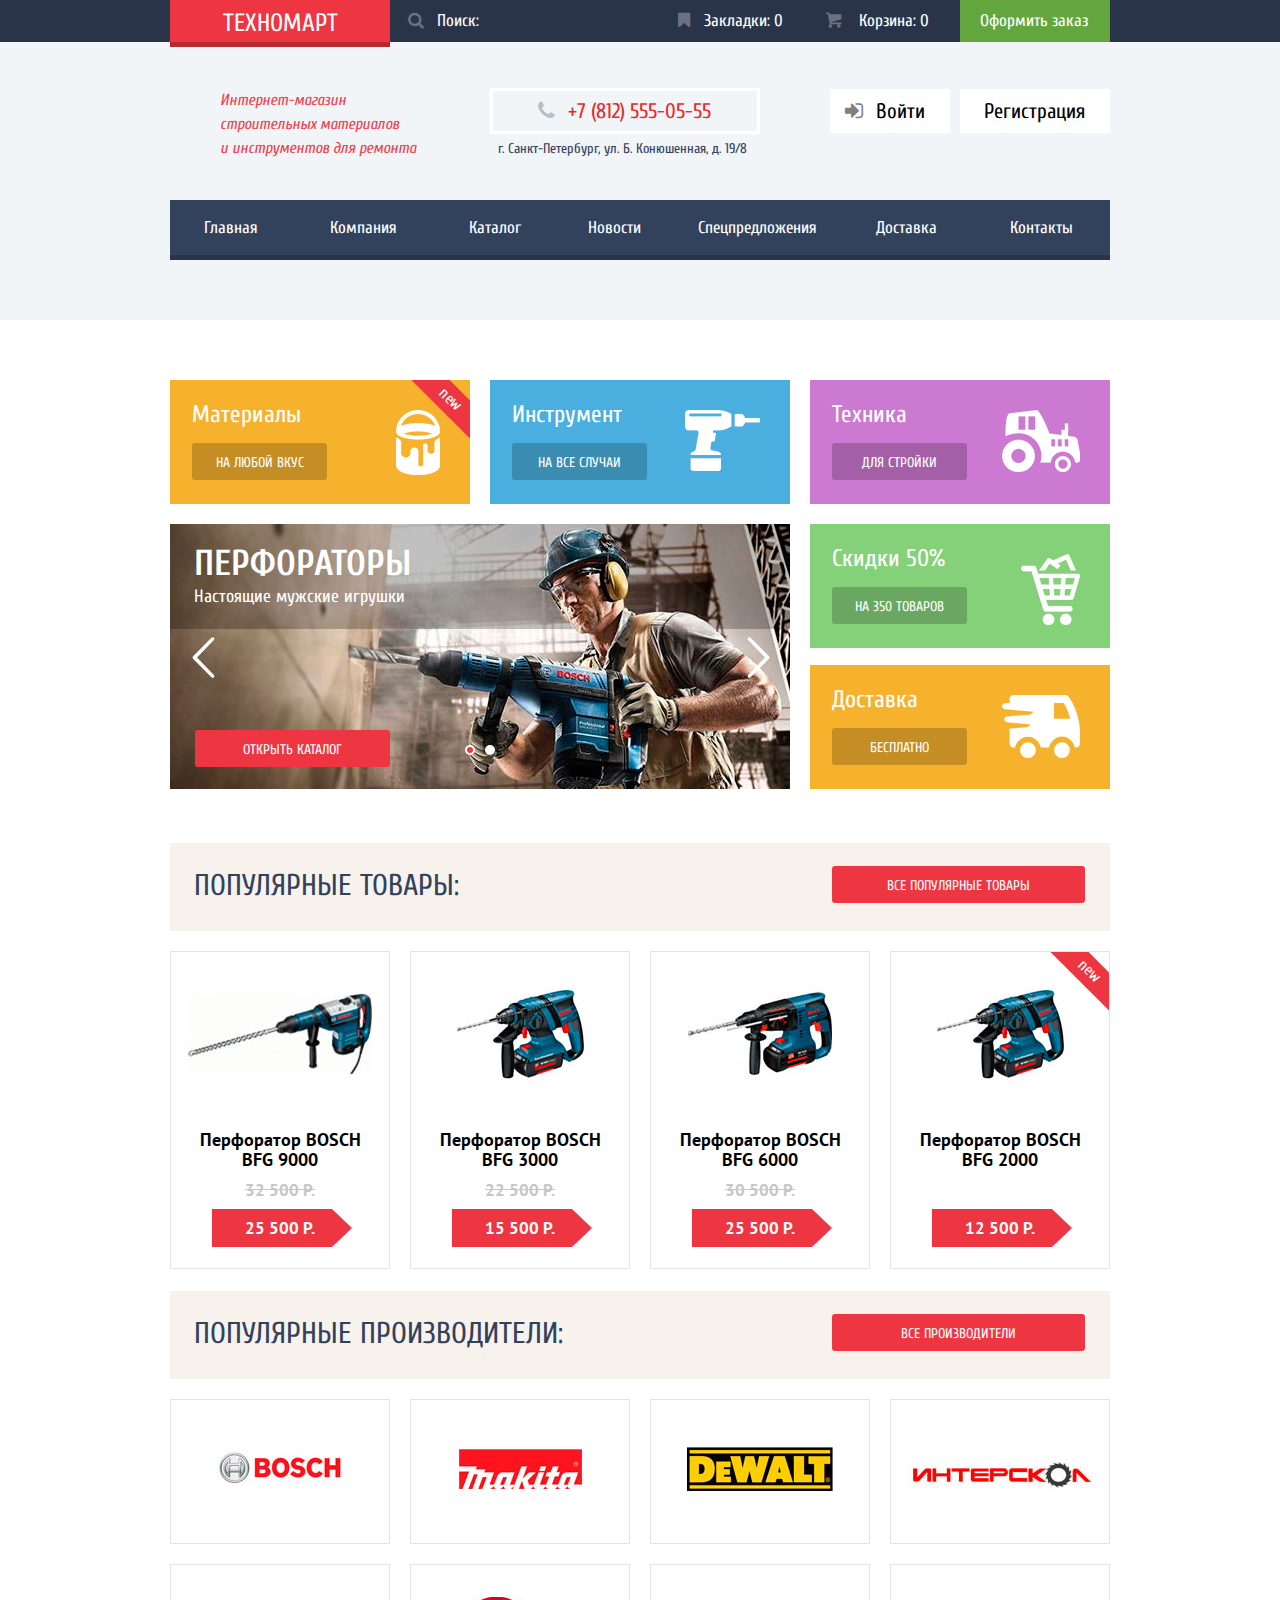
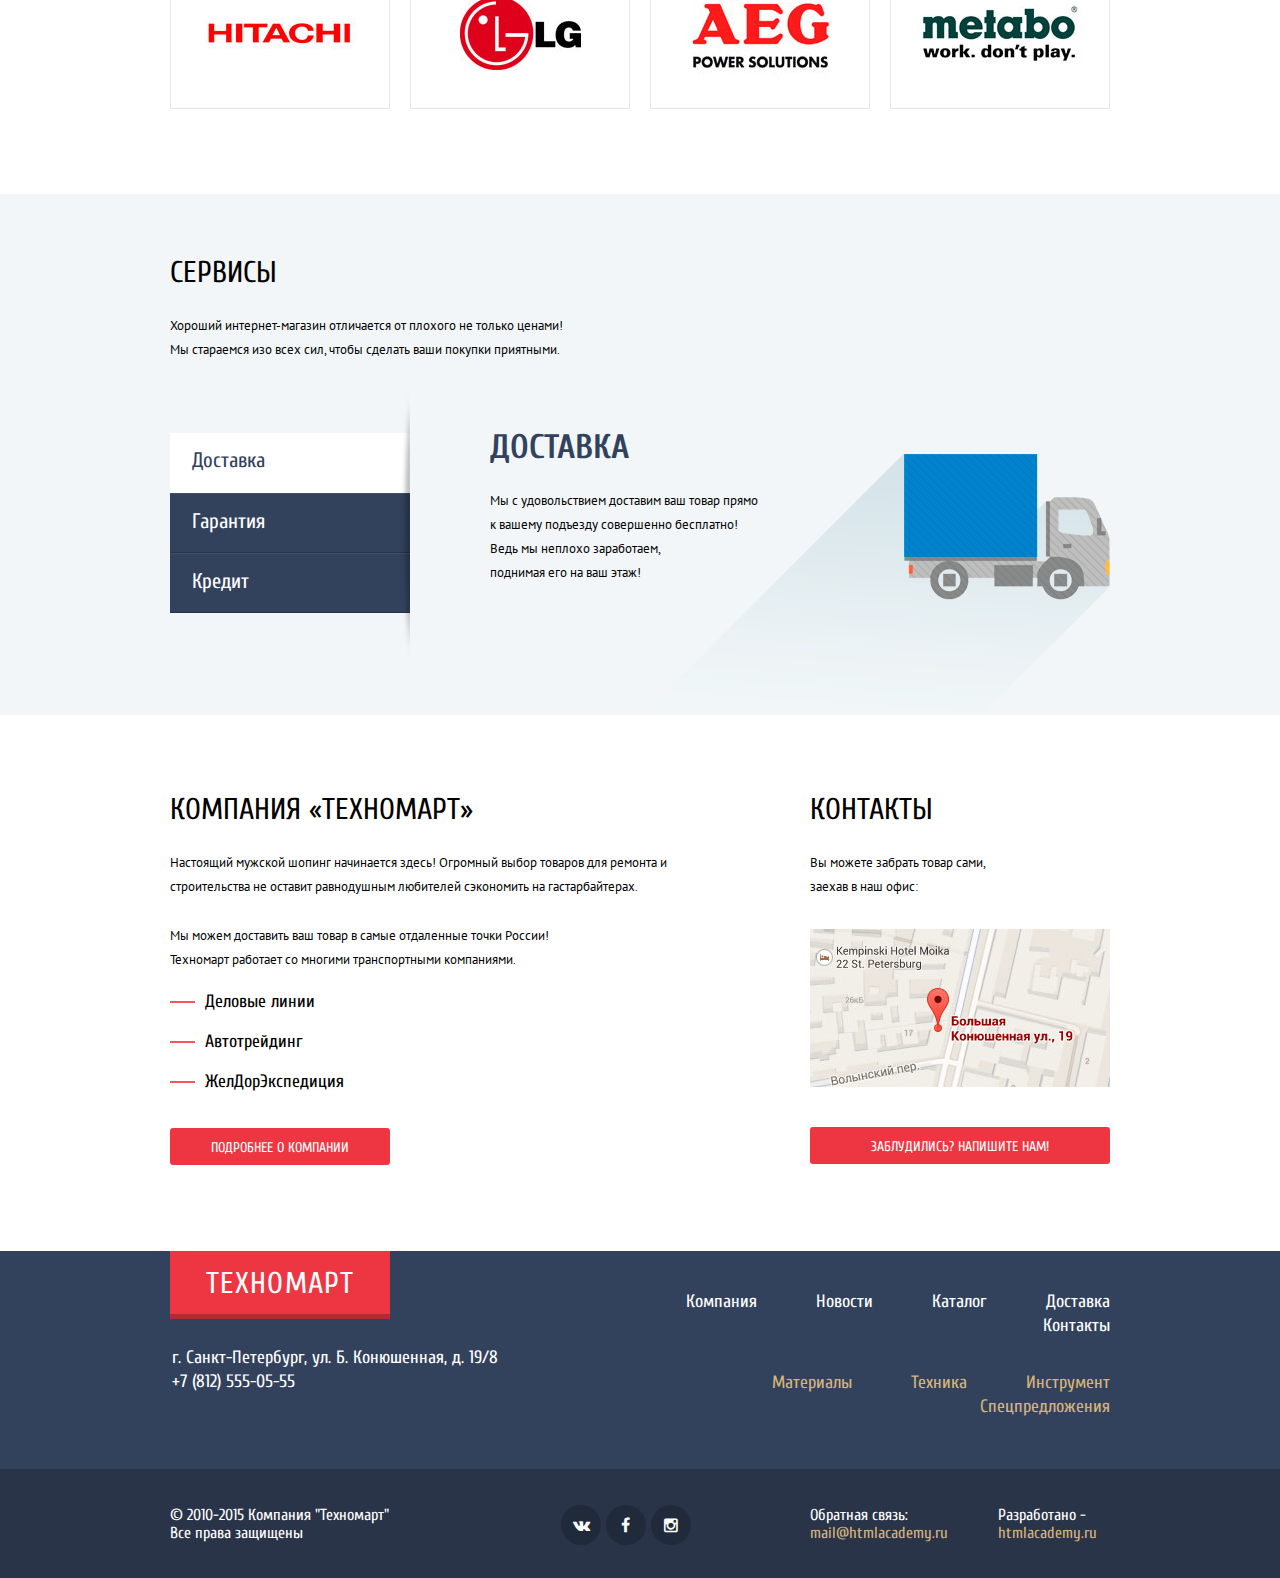
<file: index.html>
<!DOCTYPE html>
<html lang="ru">
<head>
	<meta charset="UTF-8">
	<title>Technomart</title>

	<link href='http://fonts.googleapis.com/css?family=Cuprum:400,400italic,700&amp;subset=cyrillic,latin' rel='stylesheet' type='text/css'>
	<link href='http://fonts.googleapis.com/css?family=PT+Sans:400,700,400italic&amp;subset=cyrillic,latin' rel='stylesheet' type='text/css'>

	<link rel="stylesheet" type="text/css" href="css/normalize.css">
	<link href="css/style-dist.css" rel="stylesheet">
</head>
<body>
	<div class="page-wrapper">
		<header class="page-header">
			<div class="header-top">
				<div class="container">
					<a class="logo" href="#">Техномарт</a>
					<form class="search clearfix">
						<input class="search-input" type="text" placeholder="Поиск:">
						<button type="submit" class="search-submit-btn icon-search"></button>
					</form>
					<div class="info-panel clearfix">
						<a class='info-bookmarks icon-bookmark' href="#">Закладки: <span id="bookmarkCounter">0</span></a>
						<a class='info-cart icon-basket' href="#">Корзина: <span id="cartCounter">0</span></a>
						<a class='order-btn' href="#">Оформить заказ</a>
					</div>
				</div>
			</div>
			<div class="header-mid">
				<div class="container">
					<div class="row">
						<div class="col4">
							<p class="header-desc">
								Интернет-магазин<br>строительных материалов<br>и инструментов для ремонта
							</p>
						</div>
						<div class="col4">
							<div class="header-contacts">
								<div class="phone icon-phone">+7 (812) 555-05-55</div>
								<span>г. Санкт-Петербург, ул. Б. Конюшенная, д. 19/8</span>
							</div>
						</div>
						<div class="col4">
							<div class="account">
								<div class="no-auth clearfix">
									<a href="#" class="registration">Регистрация</a>
									<a href="#" class="enter icon-login">Войти</a>
								</div>
							</div>
						</div>
					</div>
					<nav class="main-menu">
						<ul class="main-menu-list">
							<li class="main-menu-item"><a href="#" class="main-menu-link">Главная</a></li>
							<li class="main-menu-item"><a href="#" class="main-menu-link">Компания</a></li>
							<li class="main-menu-item"><a href="#" class="main-menu-link">Каталог</a></li>
							<li class="main-menu-item"><a href="#" class="main-menu-link">Новости</a></li>
							<li class="main-menu-item"><a href="#" class="main-menu-link">Спецпредложения</a></li>
							<li class="main-menu-item"><a href="#" class="main-menu-link">Доставка</a></li>
							<li class="main-menu-item"><a href="#" class="main-menu-link">Контакты</a></li>
						</ul>
					</nav>
				</div>
			</div>
		</header>
		<main class="page-content">
			<div class="container">
				<div class="content-row">
					<section class="info-blocks clearfix">
						<div class="row">
							<div class="col4">
								<div class="category-intro yellow new-item">
									<div class="img-formenu sprite sprite-yellow"></div>
									Материалы
									<a href="#" class="btn transp materials">На любой вкус</a>
								</div>
							</div>
							<div class="col4">
								<div class="category-intro blue">
									<div class="img-formenu sprite sprite-blue"></div>
									Инструмент
									<a href="#" class="btn transp instrument">На все случаи</a>
								</div>
							</div>
							<div class="col4">
								<div class="category-intro pink">
									<div class="img-formenu sprite sprite-pink"></div>
									Техника
									<a href="#" class="btn transp equipment">Для стройки</a>
								</div>
							</div>
						</div>
						<div class="row">
							<div class="col8">
								<div class="slider">
									<div class="slides">
										<div class="item slide slide1 clearfix">
											<header class="slide-header">
												<h2>Перфораторы</h2>
												<div class="slider-text">Настоящие мужские игрушки</div>
											</header>
											<a href="#" class="btn btn-red pull-left">Открыть каталог</a>
										</div>
										<div class="item slide slide2 clearfix">
											<header class="slide-header">
												<h2>Дрели</h2>
												<div class="slider-text">Соседям на радость!</div>
											</header>
											<a href="#" class="btn btn-red">Открыть каталог</a>
										</div>
									</div>
								</div>
							</div>
							<div class="col4">
								<div class="category-intro green">
									<div class="img-formenu sprite sprite-green"></div>
									Скидки 50%
									<a href="#" class="btn transp discounts">На 350 товаров</a>
								</div>
								<div class="category-intro orange">
									<div class="img-formenu sprite sprite-orange"></div>
									Доставка
									<a href="#" class="btn transp delivery">Бесплатно</a>
								</div>
							</div>
						</div>
					</section>
					<section class="popular clearfix">
						<header class="popular-header clearfix">
							<h2>Популярные товары:</h2>
							<a href="#" class="btn btn-red btn-long pull-right">Все популярные товары</a>
						</header>
						<div class="content-items">
							<article class="item-card">
								<div class="item-img-wrap">
									<img src="img/instruments/p9000.jpg" height="164" width="184" alt="перфоратор">
								</div>
								<div class="item-action-btns">
									<a href="popup-item-added.html" class="btn btn-buy icon-basket">Купить</a>
									<a href="#" class="btn btn-bookmark">В закладки</a>
								</div>
								<h4 class="item-name">
									Перфоратор BOSCH BFG&nbsp;9000
								</h4>
								<span class="item-price-old">32 500 Р.</span>
								<a href="#" class="item-price-new">25 500 Р.</a>
							</article>
							<article class="item-card">
								<div class="item-img-wrap">
									<img src="img/instruments/p3000.jpg" height="112" width="127" alt="перфоратор">
								</div><div class="item-action-btns">
									<a href="popup-item-added.html" class="btn btn-buy icon-basket">Купить</a>
									<a href="#" class="btn btn-bookmark">В закладки</a>
								</div>
								<h4 class="item-name">
									Перфоратор BOSCH BFG&nbsp;3000
								</h4>
								<span class="item-price-old">22 500 Р.</span>
								<a href="#" class="item-price-new">15 500 Р.</a>
							</article>
							<article class="item-card">
								<div class="item-img-wrap">
									<img src="img/instruments/p6000.jpg" height="128" width="144" alt="перфоратор">
								</div>
								<div class="item-action-btns">
									<a href="popup-item-added.html" class="btn btn-buy icon-basket">Купить</a>
									<a href="#" class="btn btn-bookmark">В закладки</a>
								</div>
								<h4 class="item-name">
									Перфоратор BOSCH BFG&nbsp;6000
								</h4>
								<span class="item-price-old">30 500 Р.</span>
								<a href="#" class="item-price-new">25 500 P.</a>
							</article>
							<article class="item-card new-item">
								<div class="item-img-wrap">
									<img src="img/instruments/p2000.jpg" height="112" width="127" alt="перфоратор">
								</div>
								<div class="item-action-btns">
									<a href="popup-item-added.html" class="btn btn-buy icon-basket">Купить</a>
									<a href="#" class="btn btn-bookmark">В закладки</a>
								</div>
								<h4 class="item-name">
									Перфоратор BOSCH BFG&nbsp;2000
								</h4>
								<a href="#" class="item-price-new">12 500 Р.</a>
							</article>
						</div>
					</section>
					<section class="popular pop-brands clearfix">
						<header class="popular-header clearfix">
							<h2>Популярные производители:</h2>
							<a href="#" class="btn btn-red btn-long pull-right">Все производители</a>
						</header>
						<div class="content-brands">
							<a class="brand">
								<img src="img/brands/brand-bosch.jpg" height="37" width="126" alt="bosсh">
							</a>
							<a class="brand">
								<img src="img/brands/brand-makita.jpg" height="40" width="123" alt="makita">
							</a>
							<a class="brand">
								<img src="img/brands/brand-dewalt.jpg" height="44" width="146" alt="dewalt">
							</a>
							<a class="brand">
								<img src="img/brands/brand-interscop.jpg" height="88" width="200" alt="interscop">
							</a>
							<a class="brand">
								<img src="img/brands/brand-hitachi.jpg" height="31" width="169" alt="hitachi">
							</a>
							<a class="brand">
								<img src="img/brands/brand-lg.jpg" height="73" width="121" alt="lg">
							</a>
							<a class="brand">
								<img src="img/brands/brand-aeg.jpg" height="96" width="151" alt="aeg">
							</a>
							<a class="brand">
								<img src="img/brands/brand-metabo.jpg" height="69" width="204" alt="metabo">
							</a>
						</div>
					</section>
				</div>
			</div>
			<section class="content-row services">
				<div class="container">
					<h2>Сервисы</h2>
					<p>
						Хороший интернет-магазин отличается от плохого не только ценами! <br> Мы стараемся изо всех сил, чтобы сделать ваши покупки приятными.
					</p>
					<div class="services-tabs clearfix">
						<ul class="tabs-nav">
							<li class="active"><a href="#">Доставка</a></li>
							<li><a href="#">Гарантия</a></li>
							<li><a href="#">Кредит</a></li>
						</ul>
						<div class="tabs-body">
							<div class="tab delivery active">
								<h2>Доставка</h2>
								<p>
									Мы с удовольствием доставим ваш товар прямо<br>к вашему подъезду совершенно бесплатно!<br>Ведь мы неплохо заработаем,<br>поднимая его на ваш этаж!
								</p>
							</div>
							<div class="tab guarantee">
								<h2>Гарантия</h2>
								<p>
									Если купленный у нас товар поломается или заискрит,<br>
									а также в случае пожара, спровоцированного его возгаранием,<br>
									вы всегда можете быть уверены в нашей гарантии.<br>Мы обменяем сгоревший товар на новый.<br>
									Дом уж восстановите как-нибудь сами.
								</p>
							</div>
							<div class="tab credit">
								<h2>Кредит</h2>
								<p>
									Залезть в долговую яму стало проще!<br>
									Кредитные консультанты придут вам на помощь.
								</p>
								<a href="#" class="btn btn-red">Отправить заявку</a>
							</div>
						</div>
					</div>
				</div>
			</section>
			<div class="content-row descr">
				<div class="container">
					<div class="row">
						<div class="col7">
							<h2>Компания «Техномарт»</h2>
							<p>
								Настоящий мужской шопинг начинается здесь! Огромный выбор товаров для ремонта и строительства не оставит равнодушным любителей сэкономить на гастарбайтерах.
							</p>
							<p>
								Мы можем доставить ваш товар в самые отдаленные точки России!<br>
								Техномарт работает со многими транспортными компаниями.
							</p>
							<ul class="auto">
								<li>Деловые линии</li>
								<li>Автотрейдинг</li>
								<li>ЖелДорЭкспедиция</li>
							</ul>
							<a href="#" class="btn btn-red">Подробнее о компании</a>
						</div>
						<div class="col4 col-offset-1">
							<div class="contacts-right">
								<h2>Контакты</h2>
								<p>
									Вы можете забрать товар сами,<br>
									заехав в наш офис:
								</p>

								<div id="smallmap" class="map">
									<a href="popup-map.html">
										<img class="map-img" src="img/map-small.jpg" height="158" width="300" alt="карта">
									</a>
								</div>
								<a href="popup-mail.html" id="open-form" class="btn btn-red">Заблудились? Напишите нам!</a>
							</div>
						</div>
					</div>
					<div id="bigmap" class="big-map-wrap popup-off">
						<iframe src="https://www.google.com/maps/embed?pb=!1m14!1m8!1m3!1d4490.594856814472!2d37.62109540741325!3d55.75333528857432!3m2!1i1024!2i768!4f13.1!3m3!1m2!1s0x46b54a5a738fa419%3A0x7c347d506b52311f!2z0JrRgNCw0YHQvdCw0Y8g0J_Qu9C-0YnQsNC00Yw!5e0!3m2!1sru!2sru!4v1430162931211" width="940" height="500" style="border:0"></iframe>
						<a href="#" class="btn-close">close</a>
					</div>
				</div>
			</div>
		</main>
		<footer class="page-footer">
			<div class="footer-top">
				<div class="container">
					<div class="row">
						<div class="col5">
							<div class="footer-info">
								<div class="logo-wrap">
									<a class="logo logo-btm" href="#">Техномарт</a>
								</div>
								<div class="footer-contact">
									г. Санкт-Петербург, ул. Б. Конюшенная, д. 19/8<br>
									+7 (812) 555-05-55
								</div>
							</div>
						</div>
						<div class="col7">
							<div class="menus">
								<ul class="footer-menu-list">
									<li class="footer-menu-item"><a href="#" class="footer-menu-link">Компания</a></li>
									<li class="footer-menu-item"><a href="#" class="footer-menu-link">Новости</a></li>
									<li class="footer-menu-item"><a href="#" class="footer-menu-link">Каталог</a></li>
									<li class="footer-menu-item"><a href="#" class="footer-menu-link">Доставка</a></li>
									<li class="footer-menu-item"><a href="#" class="footer-menu-link">Контакты</a></li>
								</ul>
								<ul class="footer-bottom-menu-list orange-text">
									<li class="footer-bottom-menu-item"><a href="#" class="footer-bottom-menu-link">Материалы</a></li>
									<li class="footer-bottom-menu-item"><a href="#" class="footer-bottom-menu-link">Техника</a></li>
									<li class="footer-bottom-menu-item"><a href="#" class="footer-bottom-menu-link">Инструмент</a></li>
									<li class="footer-bottom-menu-item"><a href="#" class="footer-bottom-menu-link">Спецпредложения</a></li>
								</ul>
							</div>
						</div>
					</div>
				</div>
			</div>
			<div class="footer-bottom">
				<div class="container">
					<div class="row">
						<div class="col4">
							<div class="copyright">
								&#169; 2010-2015 Компания "Техномарт"<br>
								Все права защищены
							</div>
						</div>
						<div class="col4">
							<div class="social">
								<ul class="clearfix">
									<li><a href="#" class="social-btn icon-vk"></a></li>
									<li><a href="#" class="social-btn icon-facebook"></a></li>
									<li><a href="#" class="social-btn icon-instagramm"></a></li>
								</ul>
							</div>
						</div>
						<div class="col2">
							<div class="feedback">
								<p>
									Обратная связь:
								</p>
								<a href="mailto:mail@htmlacademy.ru">mail@htmlacademy.ru</a>
							</div>
						</div>
						<div class="col2">
							<div class="madeby">
								<p>
									Разработано -
								</p>
								<a href="#">htmlacademy.ru</a>
							</div>
						</div>
					</div>
				</div>
			</div>
		</footer>
	</div>
	<div id="write-to-us" class="mail popup col8 popup-off">
		<a href="#" class="btn-close">close</a>
		<form class="mail-form" action="#">
			<div class="fields">
				<div class="row">
					<div class="col6">
						<label for="mail-name">Ваше имя</label>
						<input id="mail-name" name="name" type='text' class="send-name" placeholder="Представьтесь, пожалуйста">
					</div>
					<div class="col6">
						<label for="mail-email">Ваш e-mail:</label>
						<input id="mail-email" name="email" type="email" class="send-email" placeholder="Для отправки ответа">
					</div>
				</div>
		   		<label for="mail-textarea" class='mail-text'>Текст письма:</label>
		   		<textarea id="mail-textarea" name="text" class="send-text" placeholder="В свободной форме" rows="4"></textarea>
			</div>
    		<div class="buttons-wrap">
    			<div class="buttons">
    				<div class="row">
    					<div class="col6">
    						<input type="submit" class="btn btn-red" value="Отправить">
    					</div>
    					<div class="col6">
    						<input type="reset" class="btn white" value="Отмена">
    					</div>
    				</div>
    			</div>
	   		</div>
		</form>
	</div>
	<div id="itemAdded" class="added popup col8 popup-off">
		<a href="#" class="btn-close">close</a>
		<div class="fields">
			<div class='success clearfix'>
				<div class="ok">
					ok
				</div>
				<div class="text">
					Товар добавлен в корзину!
				</div>
			</div>
		</div>
		<div class="buttons-wrap">
			<div class="buttons">
				<div class="row">
					<div class="col6">
						<a href="#" class="btn btn-red">Оформить заказ</a>
					</div>
					<div class="col6">
						<a href="#" class="btn btn-white">Продолжить покупки</a>
					</div>
				</div>
			</div>
   		</div>
	</div>
	<script src="js/jquery-1.11.2.min.js"></script>
	<script src="js/owl.carousel.min.js"></script>
	<script src="js/script-dist.js"></script>
</body>
</html>
</file>
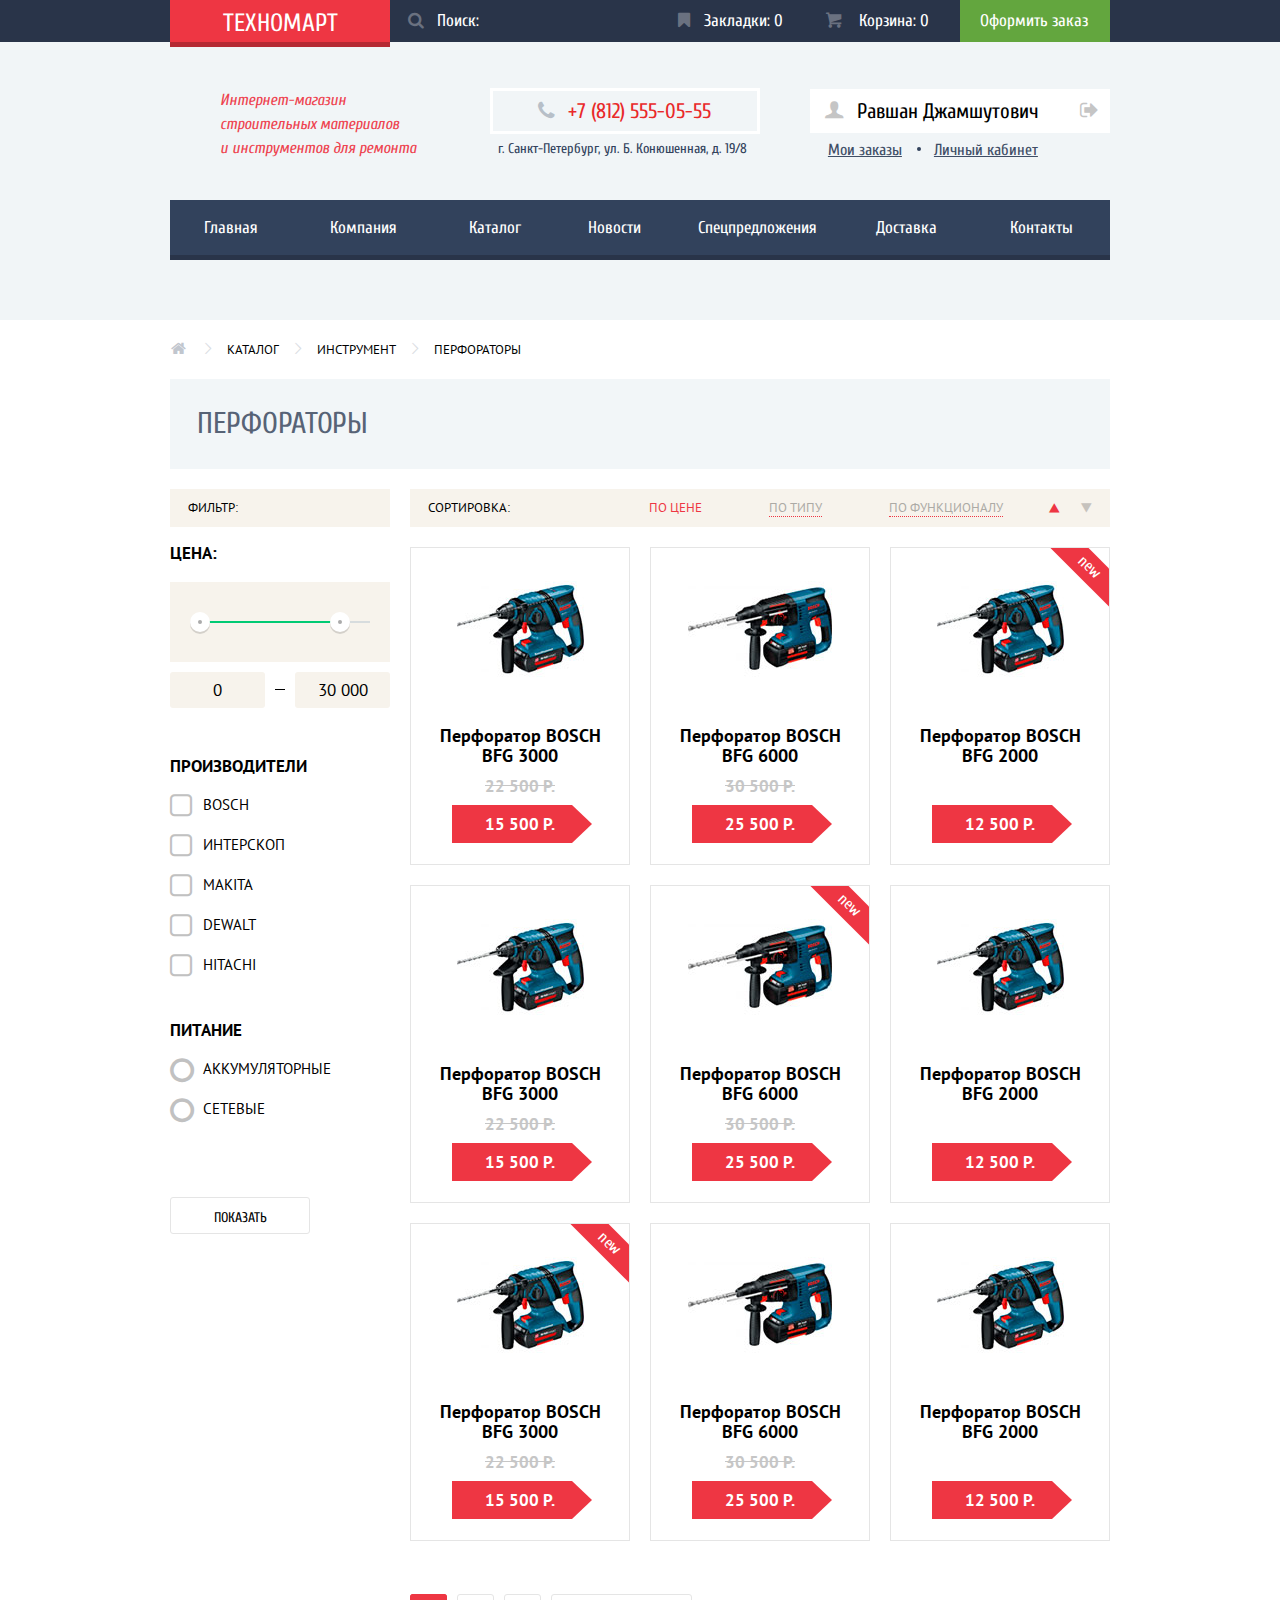
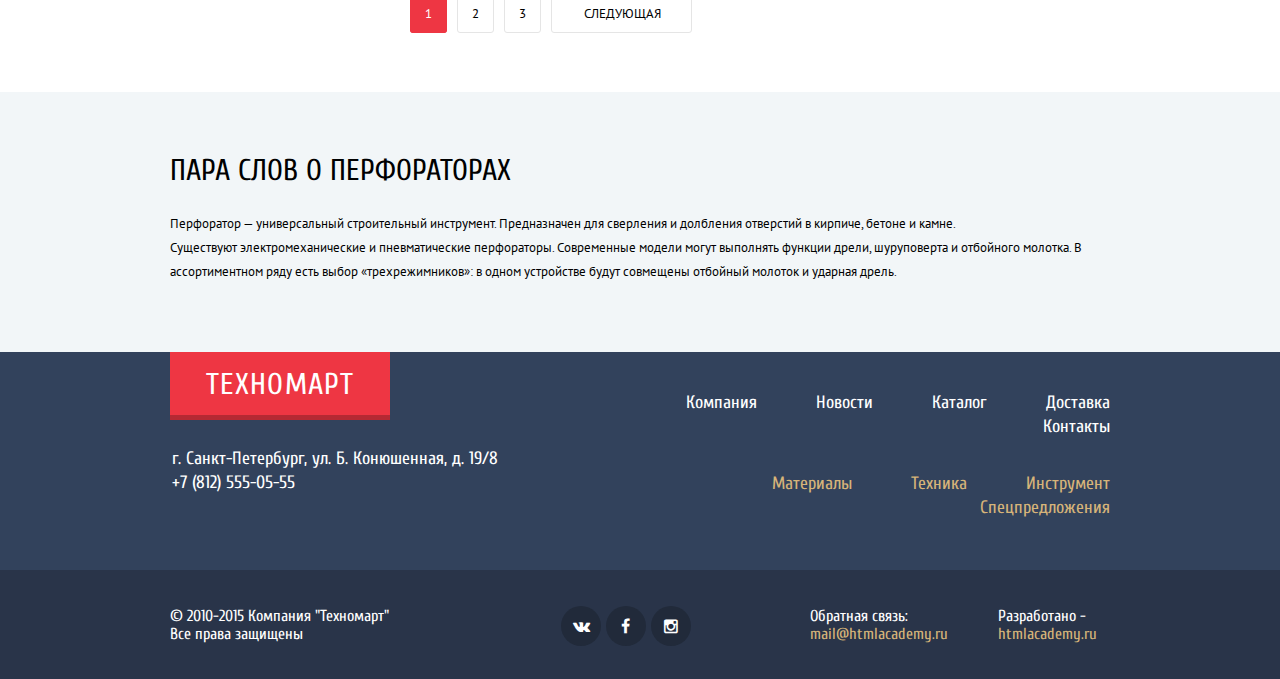
<file: catalog.html>
<!DOCTYPE html>
<html lang="ru">
<head>
	<meta charset="UTF-8">
	<title>Technomart</title>

	<link href='http://fonts.googleapis.com/css?family=Cuprum:400,400italic,700&amp;subset=cyrillic,latin' rel='stylesheet' type='text/css'>
	<link href='http://fonts.googleapis.com/css?family=PT+Sans:400,700,400italic&amp;subset=cyrillic,latin' rel='stylesheet' type='text/css'>

	<link rel="stylesheet" type="text/css" href="css/normalize.css">
	<link href="css/style-dist.css" rel="stylesheet">
</head>
<body>
	<div class="page-wrapper">
		<header class="page-header">
			<div class="header-top">
				<div class="container">
					<a class="logo" href="#">Техномарт</a>
					<form class="search clearfix">
						<input class="search-input" type="text" placeholder="Поиск:">
						<button type="submit" class="search-submit-btn icon-search"></button>
					</form>
					<div class="info-panel clearfix">
						<a class='info-bookmarks icon-bookmark' href="#">Закладки: <span id="bookmarkCounter">0</span></a>
						<a class='info-cart icon-basket' href="#">Корзина: <span id="cartCounter">0</span></a>
						<a class='order-btn' href="#">Оформить заказ</a>
					</div>
				</div>
			</div>
			<div class="header-mid">
				<div class="container">
					<div class="row">
						<div class="col4">
							<p class="header-desc">
								Интернет-магазин<br>строительных материалов<br>и инструментов для ремонта
							</p>
						</div>
						<div class="col4">
							<div class="header-contacts">
								<div class="phone icon-phone">+7 (812) 555-05-55</div>
								<span>г. Санкт-Петербург, ул. Б. Конюшенная, д. 19/8</span>
							</div>
						</div>
						<div class="col4">
							<div class="account">
								<div class="no-auth clearfix" style="display: none;">
									<a href="#" class="registration">Регистрация</a>
									<a href="#" class="enter icon-login">Войти</a>
								</div>
								<div class="yes-auth clearfix">
									<a href="#" class="login">Равшан Джамшутович</a>
									<a href="#" class="logout">logout</a>
									<ul class="acc-menu">
										<li><a href="#">Мои заказы</a></li>
										<li><a href="#">Личный кабинет</a></li>
									</ul>
								</div>
							</div>
						</div>
					</div>
					<nav class="main-menu">
						<ul class="main-menu-list">
							<li class="main-menu-item"><a href="#" class="main-menu-link">Главная</a></li>
							<li class="main-menu-item"><a href="#" class="main-menu-link">Компания</a></li>
							<li class="main-menu-item"><a href="#" class="main-menu-link">Каталог</a></li>
							<li class="main-menu-item"><a href="#" class="main-menu-link">Новости</a></li>
							<li class="main-menu-item"><a href="#" class="main-menu-link">Спецпредложения</a></li>
							<li class="main-menu-item"><a href="#" class="main-menu-link">Доставка</a></li>
							<li class="main-menu-item"><a href="#" class="main-menu-link">Контакты</a></li>
						</ul>
					</nav>
				</div>
			</div>
		</header>
		<main class="page-content">
			<div class="container">
					<div class="breadcrumbs-wrap">
						<ul class="breadcrumbs">
							<li><a class="home-btn" href="#">🏠</a></li>
							<li><a href="#">Каталог</a></li>
							<li><a href="#">Инструмент</a></li>
							<li>Перфораторы</li>
						</ul>
					</div>
					<h1>Перфораторы</h1>
					<div class="catalog">
						<div class="row">
							<div class="col3">
								<section class="filters">
									<form action="#">
										<div class="panel">Фильтр:</div>
										<div class="filter-category">Цена:</div>
										<div class="range-filter">
								            <div class="range-controls clearfix">
								                <div class="scale">
								                	<div class="bar"></div>
								                </div>
								                <div class="toggle min-toggle"></div>
								                <div class="toggle max-toggle"></div>
								            </div>
								            <div class="price-controls clearfix">
								                <input class="min-price" type="text" value="0">
								                <input class="max-price" type="text" value="30 000">
								            </div>
								        </div>

										<fieldset>
									        <legend class="filter-category">Производители</legend>
									        <div class="inp-la">
									        	<input id="n1-1" name="brand1" type="checkbox">
									        	<label for="n1-1">BOSCH</label>
									        </div>
											<div class="inp-la">
												<input id="n1-2" name="brand2" type="checkbox">
												<label for="n1-2">ИНТЕРСКОП</label>
											</div>
											<div class="inp-la">
												<input id="n1-3" name="brand3" type="checkbox">
												<label for="n1-3">MAKITA</label>
											</div>
											<div class="inp-la">
												<input id="n1-4" name="brand4" type="checkbox">
												<label for="n1-4">DEWALT</label>
											</div>
											<div class="inp-la">
												<input id="n1-5" name="brand5" type="checkbox">
												<label for="n1-5">HITACHI</label>
											</div>
										</fieldset>

										<fieldset>
									        <legend class="filter-category">Питание</legend>
											<div class="inp-la">
												<input id="n2-1" name="groups" type="radio">
												<label for="n2-1">Аккумуляторные</label>
											</div>
											<div class="inp-la">
												<input id="n2-2" name="groups" type="radio">
												<label for="n2-2">Сетевые</label>
											</div>
										</fieldset>

										<input name="show" class="btn white" type="submit" value="Показать">
									</form>
								</section>
							</div>
							<div class="col9">
								<section class="products">
									<div class="panel sort-panel clearfix">
										Сортировка:
										<div class="arrows-small clearfix">
											<a href="#" class="up active">вверх</a>
											<a href="#" class="down">вниз</a>
										</div>
										<div class="sort-btns">
											<ul class="sort-by">
												<li><a class="sort-btn active" href="#">По цене</a></li>
												<li><a class="sort-btn" href="#">По типу</a></li>
												<li><a class="sort-btn" href="#">По функционалу</a></li>
											</ul>
										</div>
									</div>
									<div class="content-items">
										<article class="item-card">
											<div class="item-img-wrap">
												<img src="img/instruments/p3000.jpg" height="112" width="127" alt="перфоратор">
											</div>
											<div class="item-action-btns">
												<a href="popup-item-added.html" class="btn btn-buy icon-basket">Купить</a>
												<a href="#" class="btn btn-bookmark">В закладки</a>
											</div>
											<h4 class="item-name">
												Перфоратор BOSCH BFG&nbsp;3000
											</h4>
											<span class="item-price-old">22 500 Р.</span>
											<a href="#" class="item-price-new">15 500 Р.</a>
										</article>
										<article class="item-card">
											<div class="item-img-wrap">
												<img src="img/instruments/p6000.jpg" height="128" width="144" alt="перфоратор">
											</div>
											<div class="item-action-btns">
												<a href="popup-item-added.html" class="btn btn-buy icon-basket">Купить</a>
												<a href="#" class="btn btn-bookmark">В закладки</a>
											</div>
											<h4 class="item-name">
												Перфоратор BOSCH BFG&nbsp;6000
											</h4>
											<span class="item-price-old">30 500 Р.</span>
											<a href="#" class="item-price-new">25 500 P.</a>
										</article>
										<article class="item-card new-item">
											<div class="item-img-wrap">
												<img src="img/instruments/p2000.jpg" height="112" width="127" alt="перфоратор">
											</div>
											<div class="item-action-btns visible">
												<a href="popup-item-added.html" class="btn btn-buy icon-basket">Купить</a>
												<a href="#" class="btn btn-bookmark">В закладки</a>
											</div>
											<h4 class="item-name">
												Перфоратор BOSCH BFG&nbsp;2000
											</h4>
											<a href="#" class="item-price-new">12 500 Р.</a>
										</article>
										<article class="item-card">
											<div class="item-img-wrap">
												<img src="img/instruments/p3000.jpg" height="112" width="127" alt="перфоратор">
											</div>
											<div class="item-action-btns">
												<a href="popup-item-added.html" class="btn btn-buy icon-basket">Купить</a>
												<a href="#" class="btn btn-bookmark">В закладки</a>
											</div>
											<h4 class="item-name">
												Перфоратор BOSCH BFG&nbsp;3000
											</h4>
											<span class="item-price-old">22 500 Р.</span>
											<a href="#" class="item-price-new">15 500 Р.</a>
										</article>
										<article class="item-card new-item">
											<div class="item-img-wrap">
												<img src="img/instruments/p6000.jpg" height="128" width="144" alt="перфоратор">
											</div>
											<div class="item-action-btns">
												<a href="popup-item-added.html" class="btn btn-buy icon-basket">Купить</a>
												<a href="#" class="btn btn-bookmark">В закладки</a>
											</div>
											<h4 class="item-name">
												Перфоратор BOSCH BFG&nbsp;6000
											</h4>
											<span class="item-price-old">30 500 Р.</span>
											<a href="#" class="item-price-new">25 500 P.</a>
										</article>
										<article class="item-card">
											<div class="item-img-wrap">
												<img src="img/instruments/p2000.jpg" height="112" width="127" alt="перфоратор">
											</div>
											<div class="item-action-btns">
												<a href="popup-item-added.html" class="btn btn-buy icon-basket">Купить</a>
												<a href="#" class="btn btn-bookmark">В закладки</a>
											</div>
											<h4 class="item-name">
												Перфоратор BOSCH BFG&nbsp;2000
											</h4>
											<a href="#" class="item-price-new">12 500 Р.</a>
										</article>
										<article class="item-card new-item">
											<div class="item-img-wrap">
												<img src="img/instruments/p3000.jpg" height="112" width="127" alt="перфоратор">
											</div>
											<div class="item-action-btns">
												<a href="popup-item-added.html" class="btn btn-buy icon-basket">Купить</a>
												<a href="#" class="btn btn-bookmark">В закладки</a>
											</div>
											<h4 class="item-name">
												Перфоратор BOSCH BFG&nbsp;3000
											</h4>
											<span class="item-price-old">22 500 Р.</span>
											<a href="#" class="item-price-new">15 500 Р.</a>
										</article>
										<article class="item-card">
											<div class="item-img-wrap">
												<img src="img/instruments/p6000.jpg" height="128" width="144" alt="перфоратор">
											</div>
											<div class="item-action-btns">
												<a href="popup-item-added.html" class="btn btn-buy icon-basket">Купить</a>
												<a href="#" class="btn btn-bookmark">В закладки</a>
											</div>
											<h4 class="item-name">
												Перфоратор BOSCH BFG&nbsp;6000
											</h4>
											<span class="item-price-old">30 500 Р.</span>
											<a href="#" class="item-price-new">25 500 P.</a>
										</article>
										<article class="item-card">
											<div class="item-img-wrap">
												<img src="img/instruments/p2000.jpg" height="112" width="127" alt="перфоратор">
											</div>
											<div class="item-action-btns">
												<a href="popup-item-added.html" class="btn btn-buy icon-basket">Купить</a>
												<a href="#" class="btn btn-bookmark">В закладки</a>
											</div>
											<h4 class="item-name">
												Перфоратор BOSCH BFG&nbsp;2000
											</h4>
											<a href="#" class="item-price-new">12 500 Р.</a>
										</article>
									</div>
									<div class="pagination">
										<ul class="pagination-btns">
											<li class="active"><a href="#" class="pag-btn">1</a></li>
											<li><a href="#" class="pag-btn">2</a></li>
											<li><a href="#" class="pag-btn">3</a></li>
											<li><a href="#" class="pag-btn next">Следующая</a></li>
										</ul>
									</div>
								</section>
							</div>
						</div>
					</div>
			</div>
			<div class="some-info">
				<div class="container">
					<h2>Пара слов о перфораторах</h2>
					<p>
						Перфоратор — универсальный строительный инструмент. Предназначен для сверления и долбления отверстий в кирпиче, бетоне и камне.<br>
						Существуют электромеханические и пневматические перфораторы. Современные модели могут выполнять функции дрели, шуруповерта и отбойного молотка. В ассортиментном ряду есть выбор «трехрежимников»: в одном устройстве будут совмещены отбойный молоток и ударная дрель.
					</p>
				</div>
			</div>
		</main>
		<footer class="page-footer">
			<div class="footer-top">
				<div class="container">
					<div class="row">
						<div class="col5">
							<div class="footer-info">
								<div class="logo-wrap">
									<a class="logo logo-btm" href="#">Техномарт</a>
								</div>
								<div class="footer-contact">
									г. Санкт-Петербург, ул. Б. Конюшенная, д. 19/8<br>
									+7 (812) 555-05-55
								</div>
							</div>
						</div>
						<div class="col7">
							<div class="menus">
								<ul class="footer-menu-list">
									<li class="footer-menu-item"><a href="#" class="footer-menu-link">Компания</a></li>
									<li class="footer-menu-item"><a href="#" class="footer-menu-link">Новости</a></li>
									<li class="footer-menu-item"><a href="#" class="footer-menu-link">Каталог</a></li>
									<li class="footer-menu-item"><a href="#" class="footer-menu-link">Доставка</a></li>
									<li class="footer-menu-item"><a href="#" class="footer-menu-link">Контакты</a></li>
								</ul>
								<ul class="footer-bottom-menu-list orange-text">
									<li class="footer-bottom-menu-item"><a href="#" class="footer-bottom-menu-link">Материалы</a></li>
									<li class="footer-bottom-menu-item"><a href="#" class="footer-bottom-menu-link">Техника</a></li>
									<li class="footer-bottom-menu-item"><a href="#" class="footer-bottom-menu-link">Инструмент</a></li>
									<li class="footer-bottom-menu-item"><a href="#" class="footer-bottom-menu-link">Спецпредложения</a></li>
								</ul>
							</div>
						</div>
					</div>
				</div>
			</div>
			<div class="footer-bottom">
				<div class="container">
					<div class="row">
						<div class="col4">
							<div class="copyright">
								&#169; 2010-2015 Компания "Техномарт"<br>
								Все права защищены
							</div>
						</div>
						<div class="col4">
							<div class="social">
								<ul class="clearfix">
									<li><a href="#" class="social-btn icon-vk"></a></li>
									<li><a href="#" class="social-btn icon-facebook"></a></li>
									<li><a href="#" class="social-btn icon-instagramm"></a></li>
								</ul>
							</div>
						</div>
						<div class="col2">
							<div class="feedback">
								<p>
									Обратная связь:
								</p>
								<a href="mailto:mail@htmlacademy.ru">mail@htmlacademy.ru</a>
							</div>
						</div>
						<div class="col2">
							<div class="madeby">
								<p>
									Разработано -
								</p>
								<a href="#">htmlacademy.ru</a>
							</div>
						</div>
					</div>
				</div>
			</div>
		</footer>
	</div>
	<div id="itemAdded" class="added popup col8 popup-off">
		<a href="#" class="btn-close">close</a>
		<div class="fields">
			<div class='success clearfix'>
				<div class="ok">
					ok
				</div>
				<div class="text">
					Товар добавлен в корзину!
				</div>
			</div>
		</div>
		<div class="buttons-wrap">
			<div class="buttons">
				<div class="row">
					<div class="col6">
						<a href="#" class="btn btn-red">Оформить заказ</a>
					</div>
					<div class="col6">
						<a href="#" class="btn btn-white">Продолжить покупки</a>
					</div>
				</div>
			</div>
   		</div>
	</div>
	<script src="js/jquery-1.11.2.min.js"></script>
	<script src="js/owl.carousel.min.js"></script>
	<script src="js/script-dist.js"></script>
</body>
</html>
</file>
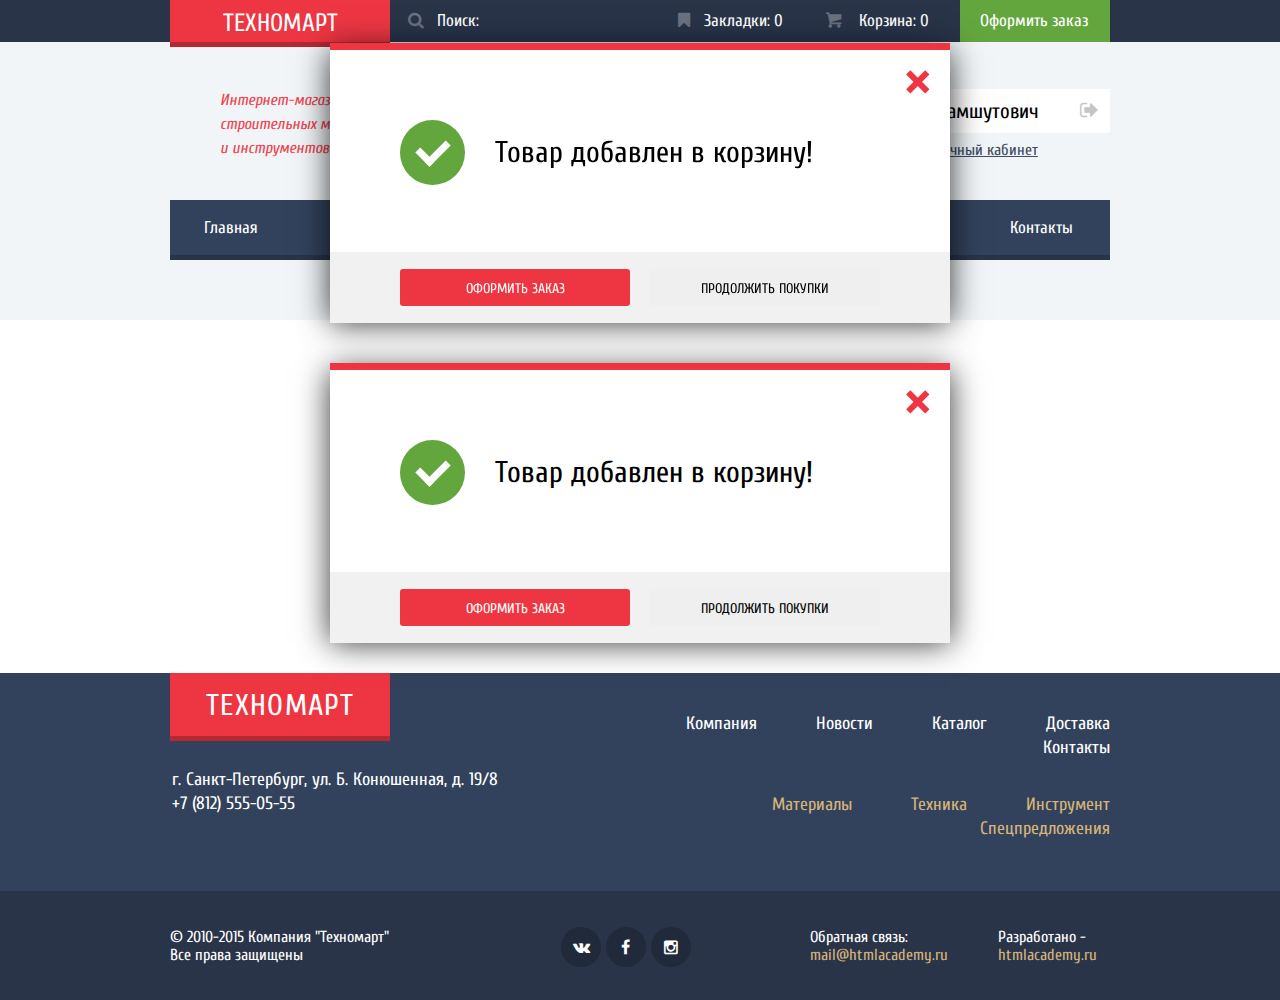
<file: popup-item-added.html>
<!DOCTYPE html>
<html lang="ru">
<head>
	<meta charset="UTF-8">
	<title>Technomart</title>

	<link href='http://fonts.googleapis.com/css?family=Cuprum:400,400italic,700' rel='stylesheet' type='text/css'>
	<link href='http://fonts.googleapis.com/css?family=PT+Sans:400,700,400italic' rel='stylesheet' type='text/css'>

	<link rel="stylesheet" type="text/css" href="css/normalize.css">
	<link href="css/style-dist.css" rel="stylesheet">
</head>
<body>
	<div class="page-wrapper">
		<header class="page-header">
			<div class="header-top">
				<div class="container">
					<a class="logo" href="#">Техномарт</a>
					<form class="search clearfix">
						<input class="search-input" type="text" placeholder="Поиск:">
						<button type="submit" class="search-submit-btn icon-search"></button>
					</form>
					<div class="info-panel clearfix">
						<a class='info-bookmarks icon-bookmark' href="#">Закладки: <span id="bookmarkCounter">0</span></a>
						<a class='info-cart icon-basket' href="#">Корзина: <span id="cartCounter">0</span></a>
						<a class='order-btn' href="#">Оформить заказ</a>
					</div>
				</div>
			</div>
			<div class="header-mid">
				<div class="container">
					<div class="row">
						<div class="col4">
							<p class="header-desc">
								Интернет-магазин<br>строительных материалов<br>и инструментов для ремонта
							</p>
						</div>
						<div class="col4">
							<div class="header-contacts">
								<div class="phone icon-phone">+7 (812) 555-05-55</div>
								<span>г. Санкт-Петербург, ул. Б. Конюшенная, д. 19/8</span>
							</div>
						</div>
						<div class="col4">
							<div class="account">
								<div class="no-auth clearfix" style="display: none;">
									<a href="#" class="registration">Регистрация</a>
									<a href="#" class="enter icon-login">Войти</a>
								</div>
								<div class="yes-auth clearfix">
									<a href="#" class="login">Равшан Джамшутович</a>
									<a href="#" class="logout">logout</a>
									<ul class="acc-menu">
										<li><a href="#">Мои заказы</a></li>
										<li><a href="#">Личный кабинет</a></li>
									</ul>
								</div>
							</div>
						</div>
					</div>
					<nav class="main-menu">
						<ul class="main-menu-list">
							<li class="main-menu-item"><a href="#" class="main-menu-link">Главная</a></li>
							<li class="main-menu-item"><a href="#" class="main-menu-link">Компания</a></li>
							<li class="main-menu-item"><a href="#" class="main-menu-link">Каталог</a></li>
							<li class="main-menu-item"><a href="#" class="main-menu-link">Новости</a></li>
							<li class="main-menu-item"><a href="#" class="main-menu-link">Спецпредложения</a></li>
							<li class="main-menu-item"><a href="#" class="main-menu-link">Доставка</a></li>
							<li class="main-menu-item"><a href="#" class="main-menu-link">Контакты</a></li>
						</ul>
					</nav>
				</div>
			</div>
		</header>
		<main class="page-content">
			<div class="container">
				<div id="itemAdded" class="added popup col8" style="display: block; position: relative; margin-bottom: 80px;">
					<a href="#" class="btn-close">close</a>
					<div class="fields">
						<div class='success clearfix'>
							<div class="ok">
								ok
							</div>
							<div class="text">
								Товар добавлен в корзину!
							</div>
						</div>
					</div>
					<div class="buttons-wrap">
						<div class="buttons">
							<div class="row">
								<div class="col6">
									<input type="submit" class="btn btn-red" value="Оформить заказ">
								</div>
								<div class="col6">
									<input type="reset" class="btn white" value="Продолжить покупки">
								</div>
							</div>
						</div>
			   		</div>
				</div>
			</div>
		</main>
		<footer class="page-footer">
			<div class="footer-top">
				<div class="container">
					<div class="row">
						<div class="col5">
							<div class="footer-info">
								<div class="logo-wrap">
									<a class="logo logo-btm" href="#">Техномарт</a>
								</div>
								<div class="footer-contact">
									г. Санкт-Петербург, ул. Б. Конюшенная, д. 19/8<br>
									+7 (812) 555-05-55
								</div>
							</div>
						</div>
						<div class="col7">
							<div class="menus">
								<ul class="footer-menu-list">
									<li class="footer-menu-item"><a href="#" class="footer-menu-link">Компания</a></li>
									<li class="footer-menu-item"><a href="#" class="footer-menu-link">Новости</a></li>
									<li class="footer-menu-item"><a href="#" class="footer-menu-link">Каталог</a></li>
									<li class="footer-menu-item"><a href="#" class="footer-menu-link">Доставка</a></li>
									<li class="footer-menu-item"><a href="#" class="footer-menu-link">Контакты</a></li>
								</ul>
								<ul class="footer-bottom-menu-list orange-text">
									<li class="footer-bottom-menu-item"><a href="#" class="footer-bottom-menu-link">Материалы</a></li>
									<li class="footer-bottom-menu-item"><a href="#" class="footer-bottom-menu-link">Техника</a></li>
									<li class="footer-bottom-menu-item"><a href="#" class="footer-bottom-menu-link">Инструмент</a></li>
									<li class="footer-bottom-menu-item"><a href="#" class="footer-bottom-menu-link">Спецпредложения</a></li>
								</ul>
							</div>
						</div>
					</div>
				</div>
			</div>
			<div class="footer-bottom">
				<div class="container">
					<div class="row">
						<div class="col4">
							<div class="copyright">
								&#169; 2010-2015 Компания "Техномарт"<br>
								Все права защищены
							</div>
						</div>
						<div class="col4">
							<div class="social">
								<ul class="clearfix">
									<li><a href="#" class="social-btn icon-vk"></a></li>
									<li><a href="#" class="social-btn icon-facebook"></a></li>
									<li><a href="#" class="social-btn icon-instagramm"></a></li>
								</ul>
							</div>
						</div>
						<div class="col2">
							<div class="feedback">
								<p>
									Обратная связь:
								</p>
								<a href="mailto:mail@htmlacademy.ru">mail@htmlacademy.ru</a>
							</div>
						</div>
						<div class="col2">
							<div class="madeby">
								<p>
									Разработано -
								</p>
								<a href="#">htmlacademy.ru</a>
							</div>
						</div>
					</div>
				</div>
			</div>
		</footer>
	</div>
	<div id="itemAdded" class="added popup col8">
		<a href="#" class="btn-close">close</a>
		<div class="fields">
			<div class='success clearfix'>
				<div class="ok">
					ok
				</div>
				<div class="text">
					Товар добавлен в корзину!
				</div>
			</div>
		</div>
		<div class="buttons-wrap">
			<div class="buttons">
				<div class="row">
					<div class="col6">
						<input type="submit" class="btn btn-red" value="Оформить заказ">
					</div>
					<div class="col6">
						<input type="reset" class="btn white" value="Продолжить покупки">
					</div>
				</div>
			</div>
   		</div>
	</div>
	<script src="js/jquery-1.11.2.min.js"></script>
	<script src="js/owl.carousel.min.js"></script>
	<script src="js/script-dist.js"></script>
</body>
</html>
</file>
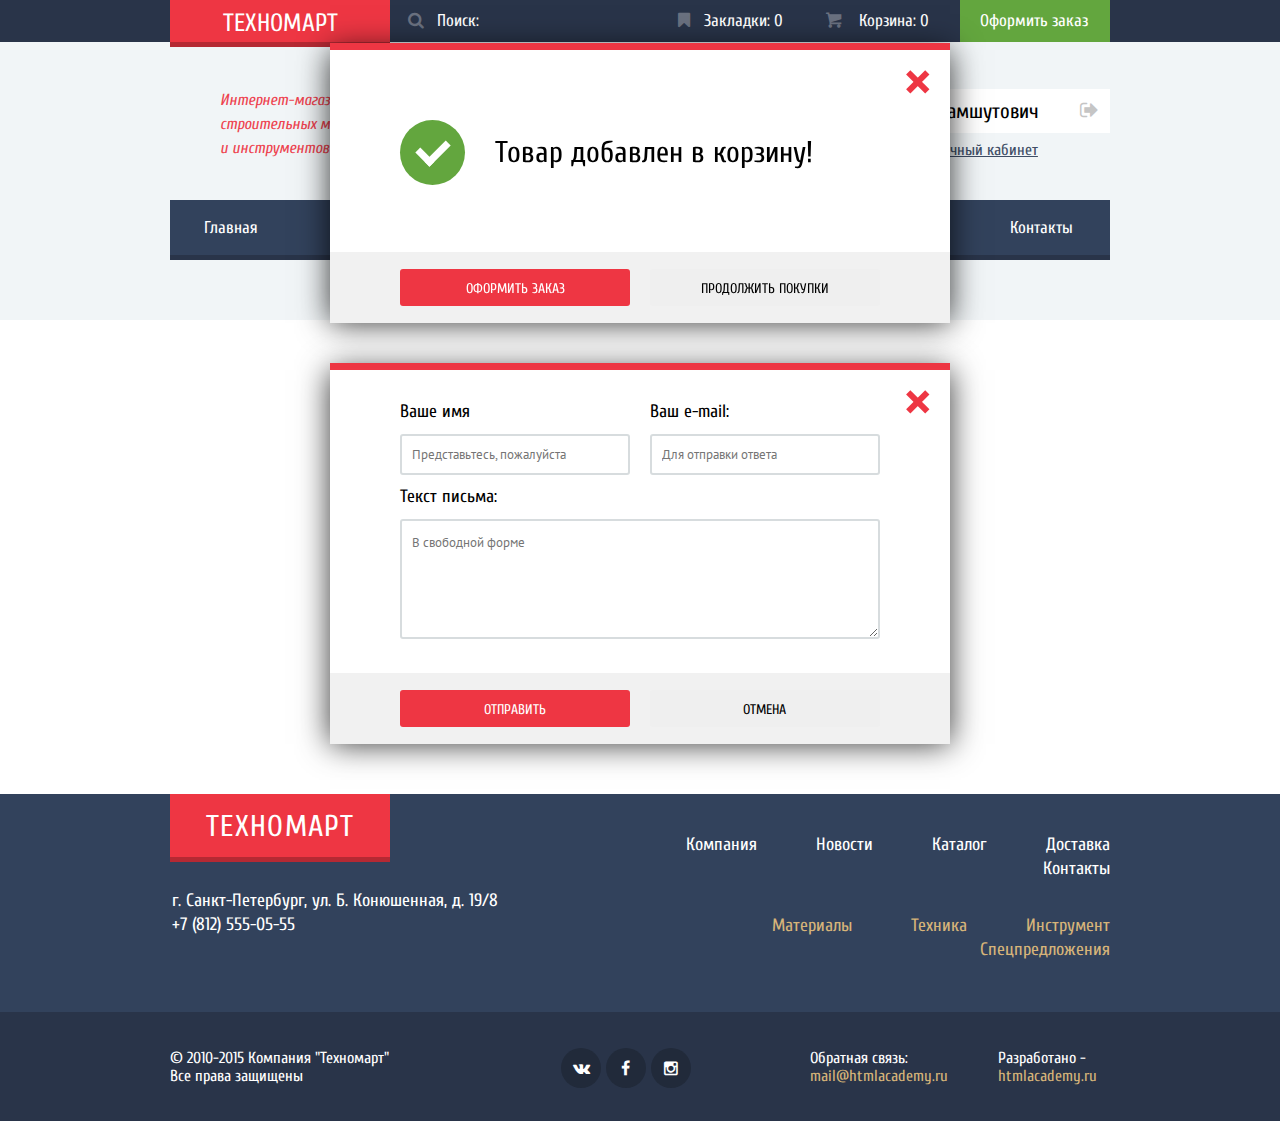
<file: popup-mail.html>
<!DOCTYPE html>
<html lang="ru">
<head>
	<meta charset="UTF-8">
	<title>Technomart</title>

	<link href='http://fonts.googleapis.com/css?family=Cuprum:400,400italic,700' rel='stylesheet' type='text/css'>
	<link href='http://fonts.googleapis.com/css?family=PT+Sans:400,700,400italic' rel='stylesheet' type='text/css'>

	<link rel="stylesheet" type="text/css" href="css/normalize.css">
	<link href="css/style-dist.css" rel="stylesheet">
</head>
<body>
	<div class="page-wrapper">
		<header class="page-header">
			<div class="header-top">
				<div class="container">
					<a class="logo" href="#">Техномарт</a>
					<form class="search clearfix">
						<input class="search-input" type="text" placeholder="Поиск:">
						<button type="submit" class="search-submit-btn icon-search"></button>
					</form>
					<div class="info-panel clearfix">
						<a class='info-bookmarks icon-bookmark' href="#">Закладки: <span id="bookmarkCounter">0</span></a>
						<a class='info-cart icon-basket' href="#">Корзина: <span id="cartCounter">0</span></a>
						<a class='order-btn' href="#">Оформить заказ</a>
					</div>
				</div>
			</div>
			<div class="header-mid">
				<div class="container">
					<div class="row">
						<div class="col4">
							<p class="header-desc">
								Интернет-магазин<br>строительных материалов<br>и инструментов для ремонта
							</p>
						</div>
						<div class="col4">
							<div class="header-contacts">
								<div class="phone icon-phone">+7 (812) 555-05-55</div>
								<span>г. Санкт-Петербург, ул. Б. Конюшенная, д. 19/8</span>
							</div>
						</div>
						<div class="col4">
							<div class="account">
								<div class="no-auth clearfix" style="display: none;">
									<a href="#" class="registration">Регистрация</a>
									<a href="#" class="enter icon-login">Войти</a>
								</div>
								<div class="yes-auth clearfix">
									<a href="#" class="login">Равшан Джамшутович</a>
									<a href="#" class="logout">logout</a>
									<ul class="acc-menu">
										<li><a href="#">Мои заказы</a></li>
										<li><a href="#">Личный кабинет</a></li>
									</ul>
								</div>
							</div>
						</div>
					</div>
					<nav class="main-menu">
						<ul class="main-menu-list">
							<li class="main-menu-item"><a href="#" class="main-menu-link">Главная</a></li>
							<li class="main-menu-item"><a href="#" class="main-menu-link">Компания</a></li>
							<li class="main-menu-item"><a href="#" class="main-menu-link">Каталог</a></li>
							<li class="main-menu-item"><a href="#" class="main-menu-link">Новости</a></li>
							<li class="main-menu-item"><a href="#" class="main-menu-link">Спецпредложения</a></li>
							<li class="main-menu-item"><a href="#" class="main-menu-link">Доставка</a></li>
							<li class="main-menu-item"><a href="#" class="main-menu-link">Контакты</a></li>
						</ul>
					</nav>
				</div>
			</div>
		</header>
		<main class="page-content">
			<div class="container">
				<div id="write-to-us" class="mail popup col8" style="display: block; position: relative; margin-bottom: 100px;">
					<a href="#" class="btn-close">close</a>
					<form class="mail-form" action="#">
						<div class="fields">
							<div class="row">
								<div class="col6">
									<label>Ваше имя</label>
									<input name="name" type='text' class="send-name" placeholder="Представьтесь, пожалуйста">
								</div>
								<div class="col6">
									<label>Ваш e-mail:</label>
									<input name="email" type="email" class="send-email" placeholder="Для отправки ответа">
								</div>
							</div>
					   		<label class='mail-text'>Текст письма:</label>
					   		<textarea name="text" class="send-text" placeholder="В свободной форме" rows="4"></textarea>
						</div>
			    		<div class="buttons-wrap">
			    			<div class="buttons">
			    				<div class="row">
			    					<div class="col6">
			    						<input type="submit" class="btn btn-red" value="Отправить">
			    					</div>
			    					<div class="col6">
			    						<input type="reset" class="btn white" value="Отмена">
			    					</div>
			    				</div>
			    			</div>
				   		</div>
					</form>
				</div>
			</div>
		</main>
		<footer class="page-footer">
			<div class="footer-top">
				<div class="container">
					<div class="row">
						<div class="col5">
							<div class="footer-info">
								<div class="logo-wrap">
									<a class="logo logo-btm" href="#">Техномарт</a>
								</div>
								<div class="footer-contact">
									г. Санкт-Петербург, ул. Б. Конюшенная, д. 19/8<br>
									+7 (812) 555-05-55
								</div>
							</div>
						</div>
						<div class="col7">
							<div class="menus">
								<ul class="footer-menu-list">
									<li class="footer-menu-item"><a href="#" class="footer-menu-link">Компания</a></li>
									<li class="footer-menu-item"><a href="#" class="footer-menu-link">Новости</a></li>
									<li class="footer-menu-item"><a href="#" class="footer-menu-link">Каталог</a></li>
									<li class="footer-menu-item"><a href="#" class="footer-menu-link">Доставка</a></li>
									<li class="footer-menu-item"><a href="#" class="footer-menu-link">Контакты</a></li>
								</ul>
								<ul class="footer-bottom-menu-list orange-text">
									<li class="footer-bottom-menu-item"><a href="#" class="footer-bottom-menu-link">Материалы</a></li>
									<li class="footer-bottom-menu-item"><a href="#" class="footer-bottom-menu-link">Техника</a></li>
									<li class="footer-bottom-menu-item"><a href="#" class="footer-bottom-menu-link">Инструмент</a></li>
									<li class="footer-bottom-menu-item"><a href="#" class="footer-bottom-menu-link">Спецпредложения</a></li>
								</ul>
							</div>
						</div>
					</div>
				</div>
			</div>
			<div class="footer-bottom">
				<div class="container">
					<div class="row">
						<div class="col4">
							<div class="copyright">
								&#169; 2010-2015 Компания "Техномарт"<br>
								Все права защищены
							</div>
						</div>
						<div class="col4">
							<div class="social">
								<ul class="clearfix">
									<li><a href="#" class="social-btn icon-vk"></a></li>
									<li><a href="#" class="social-btn icon-facebook"></a></li>
									<li><a href="#" class="social-btn icon-instagramm"></a></li>
								</ul>
							</div>
						</div>
						<div class="col2">
							<div class="feedback">
								<p>
									Обратная связь:
								</p>
								<a href="mailto:mail@htmlacademy.ru">mail@htmlacademy.ru</a>
							</div>
						</div>
						<div class="col2">
							<div class="madeby">
								<p>
									Разработано -
								</p>
								<a href="#">htmlacademy.ru</a>
							</div>
						</div>
					</div>
				</div>
			</div>
		</footer>
	</div>
	<div id="itemAdded" class="added popup col8">
		<a href="#" class="btn-close">close</a>
		<div class="fields">
			<div class='success clearfix'>
				<div class="ok">
					ok
				</div>
				<div class="text">
					Товар добавлен в корзину!
				</div>
			</div>
		</div>
		<div class="buttons-wrap">
			<div class="buttons">
				<div class="row">
					<div class="col6">
						<input type="submit" class="btn btn-red" value="Оформить заказ">
					</div>
					<div class="col6">
						<input type="reset" class="btn white" value="Продолжить покупки">
					</div>
				</div>
			</div>
   		</div>
	</div>
	<script src="js/jquery-1.11.2.min.js"></script>
	<script src="js/owl.carousel.min.js"></script>
	<script src="js/script-dist.js"></script>
</body>
</html>
</file>
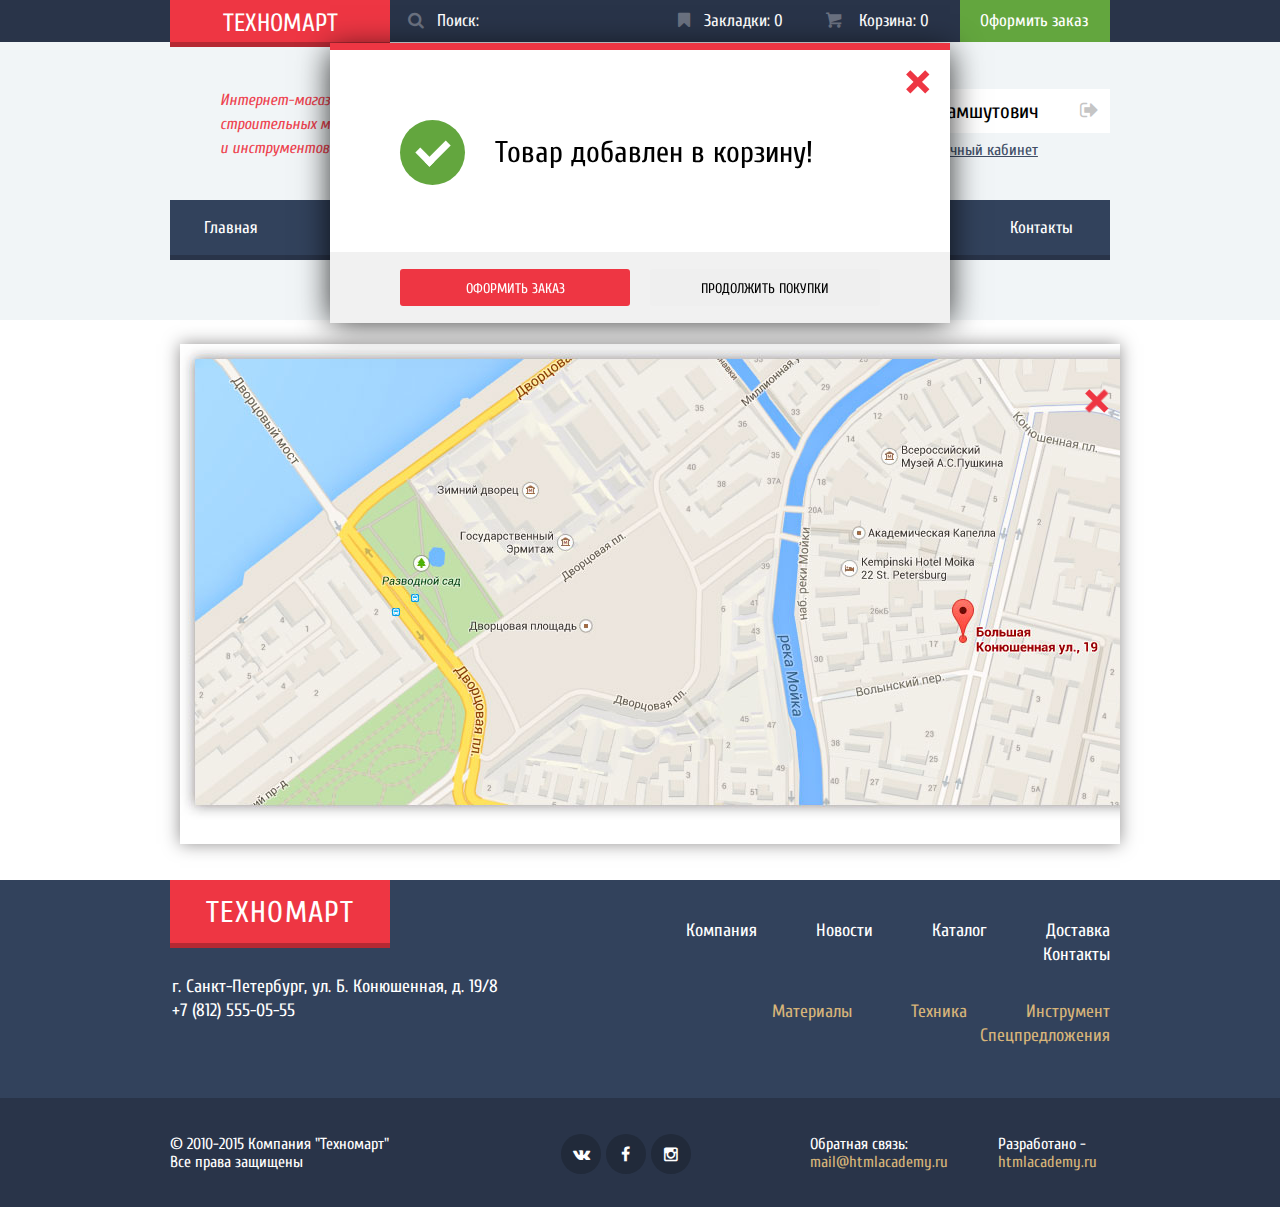
<file: popup-map.html>
<!DOCTYPE html>
<html lang="ru">
<head>
	<meta charset="UTF-8">
	<title>Technomart</title>

	<link href='http://fonts.googleapis.com/css?family=Cuprum:400,400italic,700' rel='stylesheet' type='text/css'>
	<link href='http://fonts.googleapis.com/css?family=PT+Sans:400,700,400italic' rel='stylesheet' type='text/css'>

	<link rel="stylesheet" type="text/css" href="css/normalize.css">
	<link href="css/style-dist.css" rel="stylesheet">
</head>
<body>
	<div class="page-wrapper">
		<header class="page-header">
			<div class="header-top">
				<div class="container">
					<a class="logo" href="#">Техномарт</a>
					<form class="search clearfix">
						<input class="search-input" type="text" placeholder="Поиск:">
						<button type="submit" class="search-submit-btn icon-search"></button>
					</form>
					<div class="info-panel clearfix">
						<a class='info-bookmarks icon-bookmark' href="#">Закладки: <span id="bookmarkCounter">0</span></a>
						<a class='info-cart icon-basket' href="#">Корзина: <span id="cartCounter">0</span></a>
						<a class='order-btn' href="#">Оформить заказ</a>
					</div>
				</div>
			</div>
			<div class="header-mid">
				<div class="container">
					<div class="row">
						<div class="col4">
							<p class="header-desc">
								Интернет-магазин<br>строительных материалов<br>и инструментов для ремонта
							</p>
						</div>
						<div class="col4">
							<div class="header-contacts">
								<div class="phone icon-phone">+7 (812) 555-05-55</div>
								<span>г. Санкт-Петербург, ул. Б. Конюшенная, д. 19/8</span>
							</div>
						</div>
						<div class="col4">
							<div class="account">
								<div class="no-auth clearfix" style="display: none;">
									<a href="#" class="registration">Регистрация</a>
									<a href="#" class="enter icon-login">Войти</a>
								</div>
								<div class="yes-auth clearfix">
									<a href="#" class="login">Равшан Джамшутович</a>
									<a href="#" class="logout">logout</a>
									<ul class="acc-menu">
										<li><a href="#">Мои заказы</a></li>
										<li><a href="#">Личный кабинет</a></li>
									</ul>
								</div>
							</div>
						</div>
					</div>
					<nav class="main-menu">
						<ul class="main-menu-list">
							<li class="main-menu-item"><a href="#" class="main-menu-link">Главная</a></li>
							<li class="main-menu-item"><a href="#" class="main-menu-link">Компания</a></li>
							<li class="main-menu-item"><a href="#" class="main-menu-link">Каталог</a></li>
							<li class="main-menu-item"><a href="#" class="main-menu-link">Новости</a></li>
							<li class="main-menu-item"><a href="#" class="main-menu-link">Спецпредложения</a></li>
							<li class="main-menu-item"><a href="#" class="main-menu-link">Доставка</a></li>
							<li class="main-menu-item"><a href="#" class="main-menu-link">Контакты</a></li>
						</ul>
					</nav>
				</div>
			</div>
		</header>
		<main class="page-content">
			<div class="container">
				<div id="bigmap" class="big-map-wrap map-hidden" style="display: block; position: relative; margin-top: 60px">
					<iframe src="https://www.google.com/maps/embed?pb=!1m14!1m8!1m3!1d4490.594856814472!2d37.62109540741325!3d55.75333528857432!3m2!1i1024!2i768!4f13.1!3m3!1m2!1s0x46b54a5a738fa419%3A0x7c347d506b52311f!2z0JrRgNCw0YHQvdCw0Y8g0J_Qu9C-0YnQsNC00Yw!5e0!3m2!1sru!2sru!4v1430162931211" width="940" height="500" frameborder="0" style="border:0"></iframe>
					<a href="#" class="btn-close">close</a>
				</div>
			</div>
		</main>
		<footer class="page-footer">
			<div class="footer-top">
				<div class="container">
					<div class="row">
						<div class="col5">
							<div class="footer-info">
								<div class="logo-wrap">
									<a class="logo logo-btm" href="#">Техномарт</a>
								</div>
								<div class="footer-contact">
									г. Санкт-Петербург, ул. Б. Конюшенная, д. 19/8<br>
									+7 (812) 555-05-55
								</div>
							</div>
						</div>
						<div class="col7">
							<div class="menus">
								<ul class="footer-menu-list">
									<li class="footer-menu-item"><a href="#" class="footer-menu-link">Компания</a></li>
									<li class="footer-menu-item"><a href="#" class="footer-menu-link">Новости</a></li>
									<li class="footer-menu-item"><a href="#" class="footer-menu-link">Каталог</a></li>
									<li class="footer-menu-item"><a href="#" class="footer-menu-link">Доставка</a></li>
									<li class="footer-menu-item"><a href="#" class="footer-menu-link">Контакты</a></li>
								</ul>
								<ul class="footer-bottom-menu-list orange-text">
									<li class="footer-bottom-menu-item"><a href="#" class="footer-bottom-menu-link">Материалы</a></li>
									<li class="footer-bottom-menu-item"><a href="#" class="footer-bottom-menu-link">Техника</a></li>
									<li class="footer-bottom-menu-item"><a href="#" class="footer-bottom-menu-link">Инструмент</a></li>
									<li class="footer-bottom-menu-item"><a href="#" class="footer-bottom-menu-link">Спецпредложения</a></li>
								</ul>
							</div>
						</div>
					</div>
				</div>
			</div>
			<div class="footer-bottom">
				<div class="container">
					<div class="row">
						<div class="col4">
							<div class="copyright">
								&#169; 2010-2015 Компания "Техномарт"<br>
								Все права защищены
							</div>
						</div>
						<div class="col4">
							<div class="social">
								<ul class="clearfix">
									<li><a href="#" class="social-btn icon-vk"></a></li>
									<li><a href="#" class="social-btn icon-facebook"></a></li>
									<li><a href="#" class="social-btn icon-instagramm"></a></li>
								</ul>
							</div>
						</div>
						<div class="col2">
							<div class="feedback">
								<p>
									Обратная связь:
								</p>
								<a href="mailto:mail@htmlacademy.ru">mail@htmlacademy.ru</a>
							</div>
						</div>
						<div class="col2">
							<div class="madeby">
								<p>
									Разработано -
								</p>
								<a href="#">htmlacademy.ru</a>
							</div>
						</div>
					</div>
				</div>
			</div>
		</footer>
	</div>
	<div id="itemAdded" class="added popup col8">
		<a href="#" class="btn-close">close</a>
		<div class="fields">
			<div class='success clearfix'>
				<div class="ok">
					ok
				</div>
				<div class="text">
					Товар добавлен в корзину!
				</div>
			</div>
		</div>
		<div class="buttons-wrap">
			<div class="buttons">
				<div class="row">
					<div class="col6">
						<input type="submit" class="btn btn-red" value="Оформить заказ">
					</div>
					<div class="col6">
						<input type="reset" class="btn white" value="Продолжить покупки">
					</div>
				</div>
			</div>
   		</div>
	</div>
	<script src="js/jquery-1.11.2.min.js"></script>
	<script src="js/owl.carousel.min.js"></script>
	<script src="js/script-dist.js"></script>
</body>
</html>
</file>
<file: css/style-dist.css>
@charset "UTF-8";@font-face{font-family:symbols-technomart;src:url(../fonts/symbols-technomart.eot?22619757);src:url(../fonts/symbols-technomart.eot?22619757#iefix) format('embedded-opentype'),url(../fonts/symbols-technomart.woff?22619757) format('woff'),url(../fonts/symbols-technomart.ttf?22619757) format('truetype'),url(../fonts/symbols-technomart.svg?22619757#symbols-technomart) format('svg')}[class^=icon-]:before,[class*=" icon-"]:before,.owl-next:before,.owl-prev:before,.arrows-small .up:before,.arrows-small .down:before,input[type=checkbox]+label:before,input[type=radio]+label:before,.breadcrumbs>li:before,.yes-auth a.login:before,.yes-auth a.logout:before,.breadcrumbs .home-btn:before,.breadcrumbs .home-btn{font-family:symbols-technomart;font-style:normal;font-weight:400;speak:none;display:inline-block;text-decoration:inherit;width:1em;margin-right:.2em;text-align:center;font-variant:normal;text-transform:none;line-height:1em;margin-left:.2em}.icon-left:before{content:'\3c'}.icon-right:before{content:'\3e'}.icon-basket:before{content:'\62'}.icon-facebook:before{content:'\66'}.icon-twitter:before{content:'\74'}.icon-vk:before{content:'\76'}.icon-up:before{content:'\2c4'}.icon-down:before{content:'\2c5'}.icon-left-big:before{content:'\2190'}.icon-right-big:before{content:'\2192'}.icon-login:before{content:'\2386'}.icon-logout:before{content:'\241b'}.icon-up-dir:before{content:'\25b2'}.icon-down-dir:before{content:'\25bc'}.icon-circle:before{content:'\25cb'}.icon-circle-dot:before{content:'\25cf'}.icon-star:before{content:'\2605'}.icon-check-off:before{content:'\2610'}.icon-check-on:before{content:'\2611'}.icon-youtube:before{content:'\f39e'}.icon-home:before{content:'🏠'}.icon-user:before{content:'👨'}.icon-phone:before{content:'📞'}.icon-instagramm:before{content:'📷'}.icon-search:before{content:'🔍'}.icon-bookmark:before{content:'🔖'}.header-mid .icon-login:before{position:absolute;left:9px;top:11px;color:grey}.header-mid .icon-phone:before{position:relative;left:-7px;color:#b7bfc8}.header-top .icon-bookmark:before{position:absolute;left:12px;top:12px}.header-top .icon-basket:before{position:absolute;left:12px;top:12px}*,*:after,*:before{box-sizing:border-box}html,body{width:100%;min-width:960px;height:100%;margin:0;padding:0}.owl-nav,.row:before,.row:after,.container:before,.container:after,.clearfix:before,.clearfix:after{display:table;clear:both;content:''}body{font-family:PT Sans,Arial,Helvetica Neue,Helvetica,sans-serif;font-size:13px;line-height:24px;color:#000}h1{margin-top:17px;line-height:30px;color:#576376;font-size:30px;letter-spacing:-.01em;text-transform:uppercase;padding:30px;padding-left:27px;background-color:#f2f6f8;font-family:Cuprum,Arial,Helvetica Neue,Helvetica,sans-serif;font-weight:400;margin-bottom:20px}h2{font-family:Cuprum,Arial,Helvetica Neue,Helvetica,sans-serif;font-size:30px;font-weight:400;line-height:42px;color:#000;text-transform:uppercase}.page-wrapper{width:100%;margin:0 auto}.page-header{width:100%;color:white;font-family:Cuprum,Arial,Helvetica Neue,Helvetica,sans-serif;font-size:17px;background-color:#293449}.container{width:960px;margin:0 auto;padding:0 10px}.page-content{width:100%;background-color:white}.row{padding:0;margin:0 -10px}.col1,.col2,.col3,.col4,.col5,.col6,.col7,.col8,.col9,.col10,.col11,.col12{float:left;padding:0 10px}.col1{width:8.33%}.col2{width:16.66%}.col3{width:25%}.col4{width:33.33%}.col5{width:41.66%}.col6{width:50%}.col7{width:58.33%}.col8{width:66.66%}.col9{width:75%}.col10{width:83.33%}.col11{width:91.66%}.col12{width:100%}.col-offset-1{margin-left:8.33%}.col-offset-2{margin-left:16.66%}.col-offset-3{margin-left:25%}.col-offset-4{margin-left:33.33%}.col-offset-5{margin-left:41.66%}.col-offset-6{margin-left:50%}.col-offset-7{margin-left:58.33%}.col-offset-8{margin-left:66.66%}.col-offset-9{margin-left:75%}.col-offset-10{margin-left:83.33%}.col-offset-11{margin-left:91.66%}.pull-left{float:left}.pull-right{float:right}.page-footer{padding:0;width:100%;color:white;font-family:Cuprum,Arial,Helvetica Neue,Helvetica,sans-serif;background-color:black}ul{margin:0;padding:0}a{text-decoration:none}.popup{position:fixed;top:50px;left:50%;margin-left:-310px;width:620px;padding:0;padding-top:30px;background-color:white;box-shadow:0 -7px 0 #ee3643,0 0 30px rgba(0,0,0,.8);z-index:100}.popup-off{display:block;visibility:hidden;opacity:0}.popup.animated,.big-map-wrap.animated{display:block}.fields{font-family:Cuprum,Arial,Helvetica Neue,Helvetica,sans-serif;font-size:18px;margin-left:11.3%;margin-right:11.3%;padding-bottom:27px}.fields label{display:block;margin-bottom:10px}.fields input,.fields textarea{width:100%;padding:10px;font-size:13px;font-family:PT Sans,Arial,Helvetica Neue,Helvetica,sans-serif;border-radius:3px;border:2px solid #d7dcde;outline:none}.fields textarea{width:100%;max-width:100%;max-height:260px}label.mail-text{margin-top:10px}.popup .buttons-wrap{width:100%;background-color:#f1f1f1}.popup .buttons{margin-left:11.3%;margin-right:11.3%;padding:17px 0}.buttons input{border:none;outline:none;width:100%}.buttons .white{color:black}.new-item:after{position:absolute;top:6px;right:-30px;width:100px;-webkit-transform:rotate(45deg);transform:rotate(45deg);background-color:#ee3643;content:"new";text-align:center;font-size:16px;color:white;font-family:Cuprum,Arial,Helvetica Neue,Helvetica,sans-serif;font-weight:400;line-height:27px}.success{width:100%;padding:40px 0}.success .ok{float:left;font-size:0;width:65px;height:65px;background-color:#63a63e;border-radius:50%}.success .ok:after{content:'';display:block;position:absolute;left:88px;top:89px;-webkit-transform:rotate(-45deg);transform:rotate(-45deg);width:30px;height:20px;border-bottom:7px solid white;border-left:7px solid white}.success .text{float:left;line-height:65px;font-size:30px;padding-left:30px}.category-intro{position:relative;width:100%;min-height:122px;margin-top:10px;margin-bottom:20px;padding-top:23px;padding-left:22px;padding-right:110px;padding-bottom:24px;font-family:Cuprum,Arial,Helvetica Neue,Helvetica,sans-serif;font-size:24px;color:white;background-color:green;overflow:hidden}.category-intro>.btn{margin-top:16px;width:135px;height:37px;background-color:rgba(0,0,0,.2);border-radius:3px;font-size:14px}.yellow{background:#f6b22d}.blue{background:#4aafde}.pink{background:#cc79d1}.green{margin-top:0;margin-bottom:17px;background:#85d179}.orange{background:#f6b22d}.sprite{position:absolute;top:30px;right:30px;background-image:url(../img/sprites-formenu.png);background-repeat:no-repeat;display:block}.sprite-blue{width:75px;height:61px;background-position:-10px -10px}.sprite-green{width:59px;height:72px;background-position:-10px -91px}.sprite-orange{width:78px;height:63px;background-position:-10px -183px}.sprite-pink{width:78px;height:62px;background-position:-10px -266px}.sprite-yellow{width:44px;height:65px;background-position:-10px -348px}.slider{width:620px;height:265px;margin-bottom:33px;overflow:hidden}.slide{position:relative;width:100%;height:265px;padding-left:24px}.slide-header{font-family:Cuprum,Arial,Helvetica Neue,Helvetica,sans-serif;color:white}.slide-header h2{margin-bottom:0;margin-top:19px;font-size:36px;color:white;font-weight:700}.slide-header .slider-text{margin-top:0;font-size:18px;color:white;font-weight:400}.slide .btn{position:absolute;bottom:20px;left:20px}.slide .btn:hover{background-color:#ca2c37}.slide .btn:active{background-color:#ba2732}.slide1{background-color:grey;background-image:url(../img/slider/img-slider-1.jpg);background-repeat:no-repeat}.slide2{background-color:grey;background-image:url(../img/slider/img-slider-2.jpg);background-repeat:no-repeat}.info-blocks{padding-bottom:20px;margin-top:50px}.popular-header{position:relative;padding-right:25px;margin-top:1px;margin-bottom:20px;line-height:34px;background-color:#f7f3ec}.popular-header h2{float:left;margin:0;padding:0;padding-left:24px;padding-top:22px;padding-bottom:24px;width:50%;text-transform:uppercase;color:#32425c}.popular-header .btn{margin-top:23px}.pop-brands{margin-top:-4px}.btn{display:block;width:220px;height:37px;padding:0;line-height:39px;font-size:14px;font-family:Cuprum,Arial,Helvetica Neue,Helvetica,sans-serif;text-align:center;color:white;text-transform:uppercase;border-radius:3px;word-wrap:break-word}.btn-white{background-color:white;color:black}.btn-white:hover{color:#ee3643}.btn-white:active{color:#b2b2b2}.btn-red{background-color:#ee3643}.btn-red:hover{background-color:#ca2c37}.btn-red:active{background-color:#ba2732}.transp{background-color:rgba(0,0,0,.2)}.slide .btn{width:195px;position:absolute;bottom:22px;left:25px}.transp:hover{background-color:rgba(0,0,0,.4)}.transp:active{background-color:rgba(0,0,0,.6)}.btn-red{background-color:#ee3643}.btn-long{width:253px}.content-items{font-size:0;text-align:center}.item-card{position:relative;display:inline-block;width:220px;margin-left:20px;border:1px solid #e5e5e5;vertical-align:top;padding-bottom:21px;margin-bottom:25px;overflow:hidden;font-size:18px;font-weight:700}.catalog .item-card{margin-bottom:0}.item-card:hover{box-shadow:0 10px 25px rgba(41,52,73,.5)}.popular .item-card:nth-child(4n+1){margin-left:0}.products .item-card:nth-child(3n+1){margin-left:0}.products .item-card{margin-top:20px}.item-price-old{display:block;text-decoration:line-through;font-size:17px;color:#c6c6c6}.item-price-new{position:relative;left:-8px;display:block;margin:0 auto;margin-top:39px;width:120px;height:38px;line-height:38px;color:white;background-color:#ee3643;font-size:17px;padding-left:15px}.item-price-new:after{content:'';position:absolute;top:0;right:-39px;border:19px solid transparent;border-left:20px solid #ee3643}.item-price-old+.item-price-new{margin-top:7px}.item-action-btns{display:none;padding-top:42px;width:100%;height:160px}.item-card:hover .item-img-wrap{display:none}.item-card:hover .item-action-btns{display:block}.btn-buy{position:relative;margin:0 auto;width:135px;line-height:38px;height:34px;color:white;background-color:#63a63e;box-shadow:0 3px 0 #367315;margin-bottom:10px}.btn-buy:hover{background-color:#5fbb2d}.btn-buy:active{background-color:#518534}.btn-buy.icon-basket:before{position:absolute;top:11px;left:10px;color:#92c178}.btn-buy:hover.icon-basket:before,.btn-buy:active.icon-basket:before{color:white}.btn-bookmark{margin:0 auto;line-height:33px;width:135px;color:#32425c;border:3px solid #63a63e}.btn-bookmark:hover{border:3px solid #32425c}.btn-bookmark:active{opacity:.3}.brand:nth-child(4n+1){margin-left:0}.brand{text-align:center;background-color:white;line-height:135px;float:left;overflow:hidden;width:220px;min-height:145px;margin-left:20px;border:1px solid #e5e5e5;margin-bottom:20px}.brand:hover{cursor:pointer;box-shadow:0 10px 25px rgba(41,52,73,.5)}.brand:active{cursor:pointer;box-shadow:0 4px 10px rgba(41,52,73,.5);opacity:.4}.item-img-wrap{width:100%;height:160px;line-height:160px;background-color:white}.item-name{line-height:20px;margin-bottom:8px;margin-top:18px}.item-img-wrap>img,.brand>img{max-width:100%;vertical-align:middle}.content-row.services{margin-top:65px;padding-top:33px}.services{background-color:#f2f6f8}.services-tabs{margin-top:36px}.services h2{margin-bottom:20px}.tab h2{color:#32425c;font-size:34px;margin-top:0;font-weight:700}.tab p{margin-top:0;margin-bottom:10px}.tabs-nav{float:left;width:240px;margin-top:35px;list-style:none}.tabs-nav a{padding-left:22px;color:white;display:block;height:60px;line-height:55px;background-color:#32425c;border-top:1px solid #405069;border-bottom:1px solid #293449;font-size:21px;font-family:Cuprum,Arial,Helvetica Neue,Helvetica,sans-serif}.tabs-nav a:hover{background-color:#293449}.tabs-nav li.active a{color:#32425c;background-color:white;border:none}.tabs-body{position:relative;float:left;padding-left:80px;padding-top:29px;width:700px;z-index:20}.tabs-body:before{content:'';display:block;position:absolute;top:-8px;left:-10px;width:10px;height:272px;background:url(../img/icons/services-shadow.png) no-repeat 0 0}.tab{display:none;width:100%;padding-right:230px;min-height:288px;padding-bottom:120px}.tab.active{display:block}.delivery{background:url(../img/service-delivery.png) 152px bottom no-repeat}.guarantee{background:url(../img/service-guarantee.png) 200px bottom no-repeat}.credit{background:url(../img/service-credit.png) 152px bottom no-repeat}.descr{width:100%;padding-top:64px;padding-bottom:86px}.descr>.container{position:relative}.descr h2{margin-top:10px;margin-bottom:20px}.descr p+p{margin-top:25px;margin-bottom:10px}.map+.btn{margin-top:32px;width:100%}.auto{padding-left:35px;list-style:none;font-family:Cuprum,Arial,Helvetica Neue,Helvetica,sans-serif;font-size:18px}.auto li{position:relative;line-height:40px}.auto li:before{position:absolute;top:19px;left:-35px;content:"";display:block;width:25px;height:2px;background-color:#fb565a}.auto+.btn{margin-top:26px}.descr-left{float:left}.contacts-right{float:right;margin-left:9%}.map{margin-top:30px}.big-map-wrap{position:absolute;top:-36px;left:10px;width:940px;height:500px;background-color:white;background:url(../img/map-big.jpg) no-repeat;box-shadow:0 0 16px rgba(35,31,32,.5)}.btn-close{position:absolute;top:9px;right:9px;content:'';width:50px;height:48px;font-size:0;-webkit-transform:rotate(45deg);transform:rotate(45deg);cursor:pointer}.btn-close:after{position:absolute;top:19px;left:12px;display:block;height:6px;width:27px;background-color:#ee3643;content:''}.btn-close:before{position:absolute;top:19px;left:12px;display:block;height:6px;width:27px;-webkit-transform:rotate(90deg);transform:rotate(90deg);background-color:#ee3643;content:''}.btn-close:hover:after,.btn-close:hover:before{background-color:#ca2c37}.btn-close:active:after,.btn-close:active:before{background-color:#ba2732}.big-map-wrap .btn-close{right:0;top:34px}.breadcrumbs{list-style:none;text-transform:uppercase;margin-top:17px;margin-left:-10px}.breadcrumbs a{color:black}.breadcrumbs>li{position:relative;display:inline-block;vertical-align:middle;font-size:13px;padding-left:21px;padding-right:14px}.breadcrumbs .home-btn{padding-left:0;color:#c1c6ce;font-size:16px}.breadcrumbs>li:first-of-type{padding-left:7px;font-size:13px}.breadcrumbs>li:first-of-type:before{content:''}.breadcrumbs>li:before{position:absolute;left:-7px;top:4px;color:#dadde2;content:'\3e'}.panel{padding:7px;font-size:13px;background-color:#f7f3ec;width:100%;text-transform:uppercase;padding-left:18px}.filter-category{font-size:17px;font-weight:700;text-transform:uppercase;margin-top:14px;margin-bottom:17px}fieldset .filter-category{padding-top:21px}.sort-btns{float:right;margin-right:35px;text-align:right;max-width:420px}.sort-by{list-style:none}.sort-by li{display:inline;padding-left:64px}.sort-btn{color:#acaaa5;border-bottom:1px dotted #ee3643}.sort-btn:hover{color:black;border-bottom:1px solid #ee3643}.sort-btn.active{color:#ee3643;border:none}.arrows-small{float:right;width:65px;height:20px}.arrows-small .up{float:left;font-size:0}.arrows-small .down.active:before,.arrows-small .up.active:before{color:#ee3643}.arrows-small .down:hover:before,.arrows-small .up:hover:before{color:black}.arrows-small .up:before{font-size:23px;content:'\25b2';color:#c6c2bd}.arrows-small .down{float:right;font-size:0}.arrows-small .down:before{font-size:23px;content:'\25bc';color:#c6c2bd}.pagination-btns{list-style:none;margin-top:60px}.pagination-btns li{display:inline-block;margin-left:7px;vertical-align:middle}.pagination-btns li:first-child{margin-left:0}.pagination-btns li.active a{background-color:#ee3643;color:white;border-color:#ee3643}.pagination-btns .pag-btn{padding:10px 14px;border:1px solid #e5e5e5;border-radius:3px;text-transform:uppercase;color:black}.pagination-btns .pag-btn:hover{border-color:#bdc6ca}.pagination-btns .pag-btn:active{border-color:#ee3643}.pagination-btns .pag-btn.next{padding-left:32px;padding-right:30px}.some-info{background-color:#f2f6f8;line-height:24px;margin-top:66px;padding-top:34px;padding-bottom:55px}.some-info p{margin-top:-5px}.range-controls{position:relative;margin-top:10px;padding:0 20px;width:100%;min-height:80px;background-color:#f7f3ec}.range-controls:after{position:absolute;bottom:-28px;right:105px;display:block;content:'';width:10px;height:1px;background-color:black}.price-controls{margin-top:10px;margin-bottom:25px}.price-controls .min-price,.price-controls .max-price{display:inline-block;vertical-align:middle;width:95px;text-align:center;padding:7px;font-size:17px;border:none;border-radius:3px;background-color:#f7f3ec}.price-controls .min-price{float:left}.price-controls .min-price:after{position:absolute;top:10px;left:20px;display:block;width:10px;height:1px;background-color:black;content:''}.price-controls .max-price{float:right}fieldset{border:none;padding:24px 0;padding-bottom:12px;margin:0}fieldset .filter-category{margin-top:25px}.inp-la{position:relative;float:left;clear:both;line-height:40px;font-size:15px;text-transform:uppercase}.inp-la:first-of-type{margin-top:-34px}.inp-la input{vertical-align:middle}.inp-la label{padding-left:33px}input[type=checkbox],input[type=radio]{display:none}input[type=checkbox]+label:before,input[type=radio]+label:before{position:absolute;top:7px;left:-6px;display:block;width:19px;height:19px;font-size:28px;vertical-align:middle;cursor:pointer;content:'\2610';color:#c1c1c1}input[type=radio]+label:before{content:'\25cb'}input[type=checkbox]:checked+label:before{content:'\2611'}input[type=radio]:checked+label:before{content:'\25cf'}.filters input[type=submit]{margin-top:56px;border:1px solid #e5e5e5;color:black;background-color:white;width:140px}input[type="checkbox][disabled"]+label,input[type="radio][disabled"]+label{color:#b4b4b4}input[type="checkbox][disabled"]+label:before,input[type="radio][disabled"]+label:before{color:#e9e9e9}.scale{position:relative;margin-top:39px;height:2px;background-color:#d7dcde}.bar{height:100%;background-color:#00ca74;margin-left:10px;margin-right:30px}.toggle{position:absolute;top:30px;height:20px;width:20px;background-color:white;border-radius:50%;box-shadow:0 2px 0 rgba(0,1,1,.14)}.toggle:after{content:'';position:absolute;top:8px;left:8px;width:4px;height:4px;background-color:#ababab;border-radius:50%}.min-toggle{left:20px}.max-toggle{right:40px}.header-top{min-height:42px;line-height:42px;background-color:#293449}.header-top a{color:white}.logo{float:left;width:220px;font-size:25px;padding-top:11px;padding-bottom:6px;line-height:25px;text-align:center;text-transform:uppercase;text-decoration:none;color:white;font-family:Cuprum,Arial,Helvetica Neue,Helvetica,sans-serif;background-color:#ee3643;box-shadow:0 5px 0 #b52933}.logo:hover,.logo:active{background-color:#ca2c37}.logo:active{background-color:#ba2732}.footer-info .logo{height:63px;line-height:65px}.footer-top .logo-btm{font-size:30px;line-height:44px;letter-spacing:.035em}form.search{float:left;width:270px}form.search>*{float:right;border:none;color:white;background-color:transparent;outline:none}form.search .search-input{padding:11px;line-height:20px;width:234px;font-size:17px}.search-input::-webkit-input-placeholder{color:white}.search-input::-moz-placeholder{color:white}.search-input:-moz-placeholder{color:white}.search-input:-ms-input-placeholder{color:white}.search-input:focus::-webkit-input-placeholder{color:##111111}.search-input:focus::-moz-placeholder{color:##111111}.search-input:focus:-moz-placeholder{color:##111111}.search-input:focus:-ms-input-placeholder{color:##111111}form.search .search-input:focus{background-color:white;color:#111;outline:none}form.search .search-input:focus+.search-submit-btn{color:#ee3643;background-color:white}form.search .search-submit-btn{padding:0;margin:0;width:22px;line-height:42px;box-sizing:content-box;padding-left:14px}form.search .search-submit-btn{color:#6a7180}form.search:hover .search-submit-btn{color:white}.info-panel{float:right}.info-panel .info-cart:before,.info-panel .info-bookmarks:before{color:#6a7180}.info-panel .info-cart:hover:before,.info-panel .info-bookmarks:hover:before,.info-panel .info-cart:active:before,.info-panel .info-bookmarks:active:before{color:white}.info-panel .info-cart,.info-panel .info-bookmarks,.info-panel .order-btn{float:left;width:150px;position:relative}.info-panel .order-btn{padding-left:20px;background-color:#63a63e}.info-panel .order-btn:hover{background-color:#5fbb2d}.info-panel .order-btn:active{background-color:#518534}.info-panel .info-cart{padding-left:49px;word-wrap:break-word}.info-panel .info-bookmarks{padding-left:44px;word-wrap:break-word}.info-panel .info-cart:hover,.info-panel .info-bookmarks:hover,form.search:hover{background-color:#212a3a}.info-panel .info-cart:active,.info-panel .info-bookmarks:active{background-color:#161d29}.header-mid{width:100%;padding-top:10px;padding-bottom:65px;background-color:#f1f5f7}.header-desc{padding-top:20px;padding-left:50px;color:#ee434f;font-size:16px;font-style:italic}.header-contacts{padding-top:36px;padding-right:30px;color:#32425c}.header-contacts .phone{position:relative;padding:8px;margin-bottom:2px;border:3px solid white;text-align:center;color:#e9292a;font-size:21px}.header-contacts span{margin-left:8px;font-size:14px}.no-auth{margin-top:37px;color:#32425c}.registration,.enter{display:inline-block;vertical-align:middle;float:right;line-height:44px;color:grey;background-color:white}.account .registration{width:150px;margin-left:10px;padding:0 5px;text-align:center;word-wrap:break-word}.account a{font-size:21px;color:black}.account a:hover{color:#ee3643}.enter:hover:before{color:#32425c}.account a:active,.account a:active:before{color:#b2b2b2}.account .enter{position:relative;width:120px;padding-left:46px;word-spacing:break-word}.yes-auth{position:relative;width:100%;margin-top:37px}.yes-auth a.logout{float:right;font-size:0}.yes-auth a.logout:before{content:'\241b';font-size:20px;color:#c5c5c5;position:absolute;top:0;right:-7px;height:43px;width:47px;padding-top:11px}.yes-auth a.logout:hover:before{color:#32425c}.yes-auth a.logout:active:before{color:#c5c5c5}.yes-auth a.login{position:relative;display:block;width:100%;padding:10px;padding-left:47px;background-color:white;color:black;font-size:21px;font-family:Cuprum,Arial,Helvetica Neue,Helvetica,sans-serif}.yes-auth a.login:before{content:'👨';position:absolute;top:12px;font-size:18px;left:11px;color:#c5c5c5}.yes-auth a.login:hover:before{color:#32425c}.yes-auth a.login:active:before,.yes-auth a.login:active{color:#b2b2b2}.yes-auth .acc-menu{margin-left:-10px;margin-top:4px}.yes-auth .acc-menu a{font-size:16px;list-style:none;text-decoration:underline;color:#3f4e66}.yes-auth .acc-menu a:hover{color:#ee434f}.yes-auth .acc-menu a:active{color:#d6dce1}.yes-auth .acc-menu li{position:relative;display:inline-block;vertical-align:middle;margin-left:28px}.acc-menu li:nth-child(n+2):before{content:'';position:absolute;top:9px;left:-17px;display:block;width:4px;height:4px;background-color:#32425c;border-radius:50%}.main-menu{margin-top:24px}.main-menu-list{display:table;margin:auto;width:100%;font-size:17px;line-height:55px;list-style:none;background-color:#32425c}.main-menu li{display:table-cell;max-width:100px;vertical-align:middle}.main-menu a{display:block;padding:0 10px;color:white;text-align:center;box-shadow:0 5px 0 #293449}.main-menu a:hover{background-color:#293449}.main-menu a:active{color:#868c95;background-color:#1d2739;box-shadow:0 5px 0 #1d2739}.footer-contact{clear:both;padding-top:32px;padding-left:2px;font-family:Cuprum,Arial,Helvetica Neue,Helvetica,sans-serif;font-size:18px}.footer-top{padding-bottom:50px;background-color:#32425c}.footer-bottom{width:100%;padding:27px 0;font-size:16px;background-color:#293449}.footer-bottom a{color:#d6b479}.feedback{line-height:18px}.copyright,.madeby{line-height:18px;margin-top:10px}.feedback p,.madeby p{margin:10px 0 0}.page-footer .col7{padding:0}.madeby{margin-left:28px}.menus{margin-top:39px;margin-right:10px;font-size:18px}.menus a:hover{text-decoration:underline}.menus a:active{opacity:.7;text-decoration:none}.footer-menu-list,.footer-bottom-menu-list{width:100%;list-style:none;text-align:right}.footer-bottom-menu-list{margin-top:33px}.footer-menu-list a{color:white}.footer-bottom-menu-list a{color:#d6b479}.footer-menu-list li,.footer-bottom-menu-list li{display:inline}.footer-menu-list li{padding-left:54px}.footer-bottom-menu-list li{padding-left:30px}.footer-menu-list li:first-child{padding-left:0}.footer-bottom-menu-list li:first-child{padding-left:25px}.footer-bottom-menu-list li{padding-left:54px}.social{display:table;margin:auto;margin-top:9px;margin-bottom:6px;position:relative;left:-9px}.social ul{list-style:none}.social li{float:left;margin-left:5px}.social a{color:white}.social a:hover,.social a:active{background-color:#ee3643}.social-btn{display:block;width:40px;height:40px;background-color:#212a3a;border-radius:50%;line-height:43px;text-align:center}.social li:first-child{margin-left:-10px}.footer-top .row{padding:0}.feedback a:hover,.madeby a:hover{text-decoration:underline}.feedback a:active,.madeby a:active{color:#ee3643;text-decoration:none}.owl-carousel .animated{-webkit-animation-duradion:1000ms;animation-duradion:1000ms;-webkit-animation-fill-mode:both;animation-fill-mode:both}.owl-carousel .owl-animated-in{z-index:0}.owl-carousel .owl-animated-out{z-index:1}.owl-carousel .fadeOut{-webkit-animation-name:fadeOut;animation-name:fadeOut}@-webkit-keyframes fadeOut{0%{opacity:1}100%{opacity:0}}@keyframes fadeOut{0%{opacity:1}100%{opacity:0}}.owl-height{transition:height 500ms ease-in-out}.owl-carousel{display:none;width:100%;-webkit-tap-highlight-color:transparent;position:relative;z-index:1}.owl-carousel .owl-stage{position:relative;-ms-touch-action:pan-Y}.owl-carousel .owl-stage:after{content:".";display:block;clear:both;visibility:hidden;line-height:0;height:0}.owl-carousel .owl-stage-outer{position:relative;overflow:hidden;-webkit-transform:translate3d(0,0,0)}.owl-carousel .owl-controls .owl-nav .owl-prev,.owl-carousel .owl-controls .owl-nav .owl-next,.owl-carousel .owl-controls .owl-dot{cursor:pointer;cursor:hand;-webkit-user-select:none;-khtml-user-select:none;-moz-user-select:none;-ms-user-select:none;user-select:none}.owl-carousel.owl-loaded{display:block}.owl-carousel.owl-loading{opacity:0;display:block}.owl-carousel.owl-hidden{opacity:0}.owl-carousel .owl-refresh .owl-item{display:none}.owl-carousel .owl-item{position:relative;min-height:1px;float:left;-webkit-backface-visibility:hidden;-webkit-tap-highlight-color:transparent;-webkit-touch-callout:none;-webkit-user-select:none;-moz-user-select:none;-ms-user-select:none;user-select:none}.owl-carousel .owl-item img{display:block;width:100%;-webkit-transform-style:preserve-3d}.owl-carousel.owl-text-select-on .owl-item{-webkit-user-select:auto;-moz-user-select:auto;-ms-user-select:auto;user-select:auto}.owl-carousel .owl-grab{cursor:move;cursor:-webkit-grab;cursor:-o-grab;cursor:-ms-grab;cursor:grab}.owl-carousel.owl-rtl{direction:rtl}.owl-carousel.owl-rtl .owl-item{float:right}.no-js .owl-carousel{display:block}.owl-carousel .owl-item .owl-lazy{opacity:0;transition:opacity 400ms ease}.owl-carousel .owl-item img{-webkit-transform-style:preserve-3d;transform-style:preserve-3d}.owl-carousel .owl-video-wrapper{position:relative;height:100%;background:#000}.owl-carousel .owl-video-play-icon{position:absolute;height:80px;width:80px;left:50%;top:50%;margin-left:-40px;margin-top:-40px;background:url(owl.video.play.png) no-repeat;cursor:pointer;z-index:1;-webkit-backface-visibility:hidden;transition:scale 100ms ease}.owl-carousel .owl-video-play-icon:hover{transition:scale(1.3,1.3)}.owl-carousel .owl-video-playing .owl-video-tn,.owl-carousel .owl-video-playing .owl-video-play-icon{display:none}.owl-carousel .owl-video-tn{opacity:0;height:100%;background-position:center center;background-repeat:no-repeat;background-size:contain;transition:opacity 400ms ease}.owl-carousel .owl-video-frame{position:relative;z-index:1}.owl-nav{position:absolute;top:110px;width:100%;height:0}.owl-prev{float:left;width:50px;color:transparent;white-space:nowrap;overflow:hidden}.owl-prev:before{font-size:47px;text-indent:0;color:white;content:'\3c'}.owl-next{float:right;width:65px;color:transparent;white-space:nowrap;overflow:hidden}.owl-next:before{font-size:47px;text-indent:0;color:white;content:'\3e'}.owl-dots{position:absolute;bottom:28px;width:100%;text-align:center}.owl-dot{display:inline-block;vertical-align:middle;width:10px;height:10px;border-radius:50%;background-color:white}.owl-dot:not(:first-child){margin-left:10px}.owl-dots .active:after{display:block;content:'';width:6px;height:6px;position:relative;top:2px;left:2px;border-radius:50%;background-color:#ee3643}.animated{-webkit-animation-duration:.5s;animation-duration:.5s;-webkit-animation-fill-mode:both;animation-fill-mode:both}@-webkit-keyframes zoomIn{0%{opacity:0;-webkit-transform:scale3d(.3,.3,.3);transform:scale3d(.3,.3,.3)}50%{opacity:1}}@keyframes zoomIn{0%{opacity:0;-webkit-transform:scale3d(.3,.3,.3);transform:scale3d(.3,.3,.3)}50%{opacity:1}}.zoomIn{-webkit-animation-name:zoomIn;animation-name:zoomIn}@-webkit-keyframes zoomOut{0%{opacity:1}50%{opacity:0;-webkit-transform:scale3d(.3,.3,.3);transform:scale3d(.3,.3,.3)}100%{opacity:0}}@keyframes zoomOut{0%{opacity:1}50%{opacity:0;-webkit-transform:scale3d(.3,.3,.3);transform:scale3d(.3,.3,.3)}100%{opacity:0}}.zoomOut{-webkit-animation-name:zoomOut;animation-name:zoomOut}
</file>
